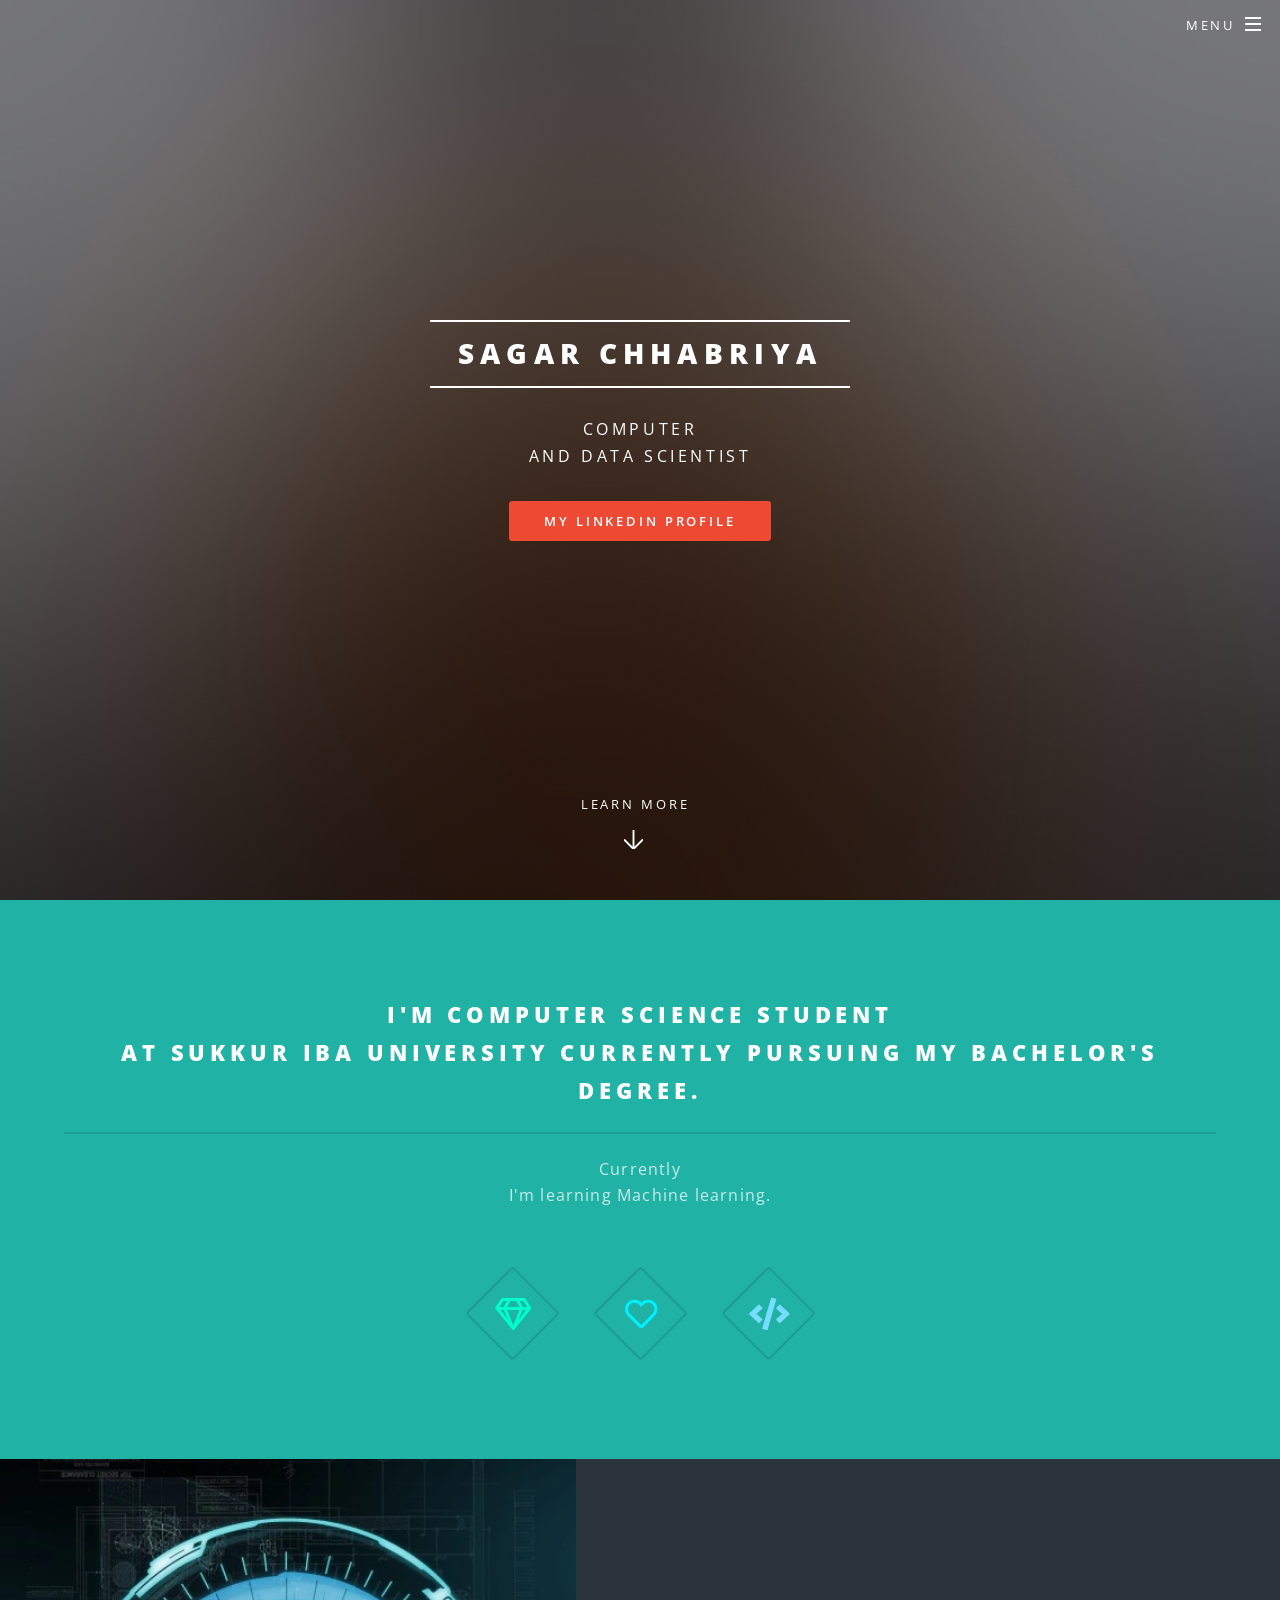
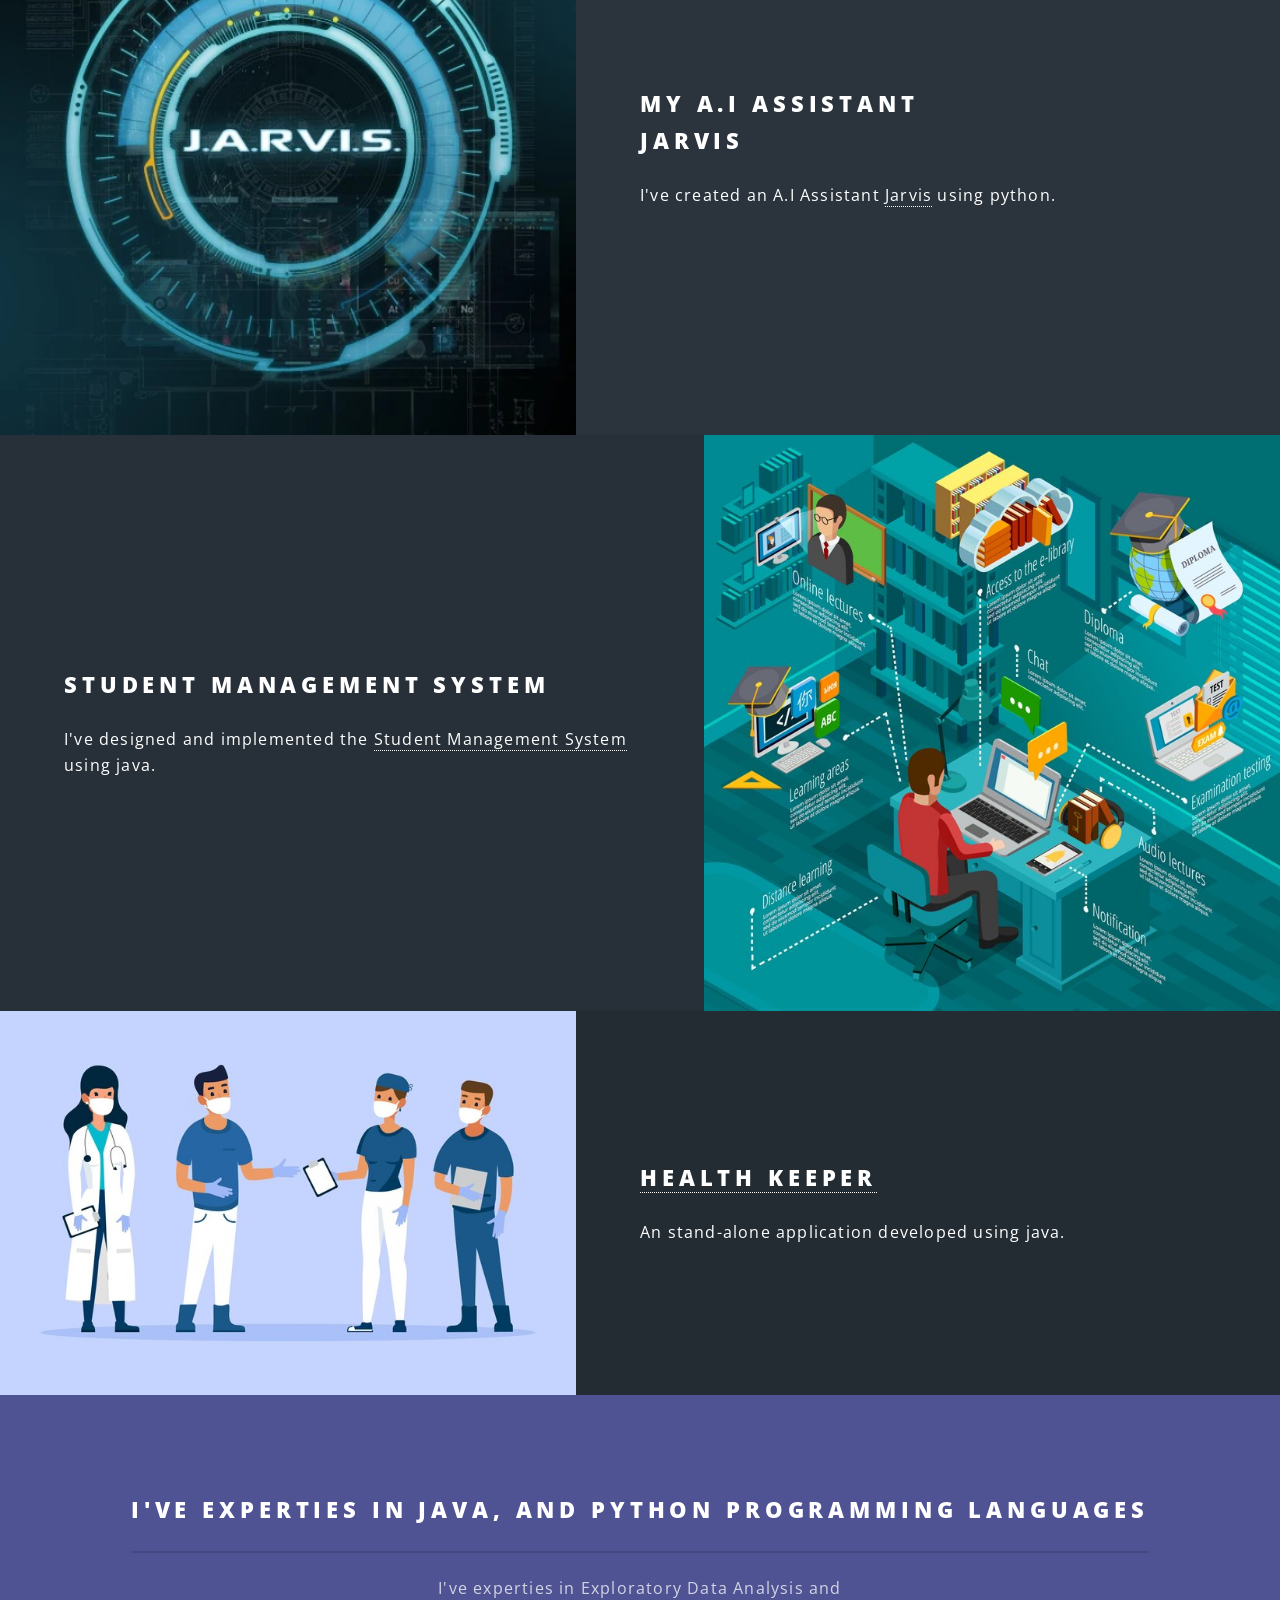
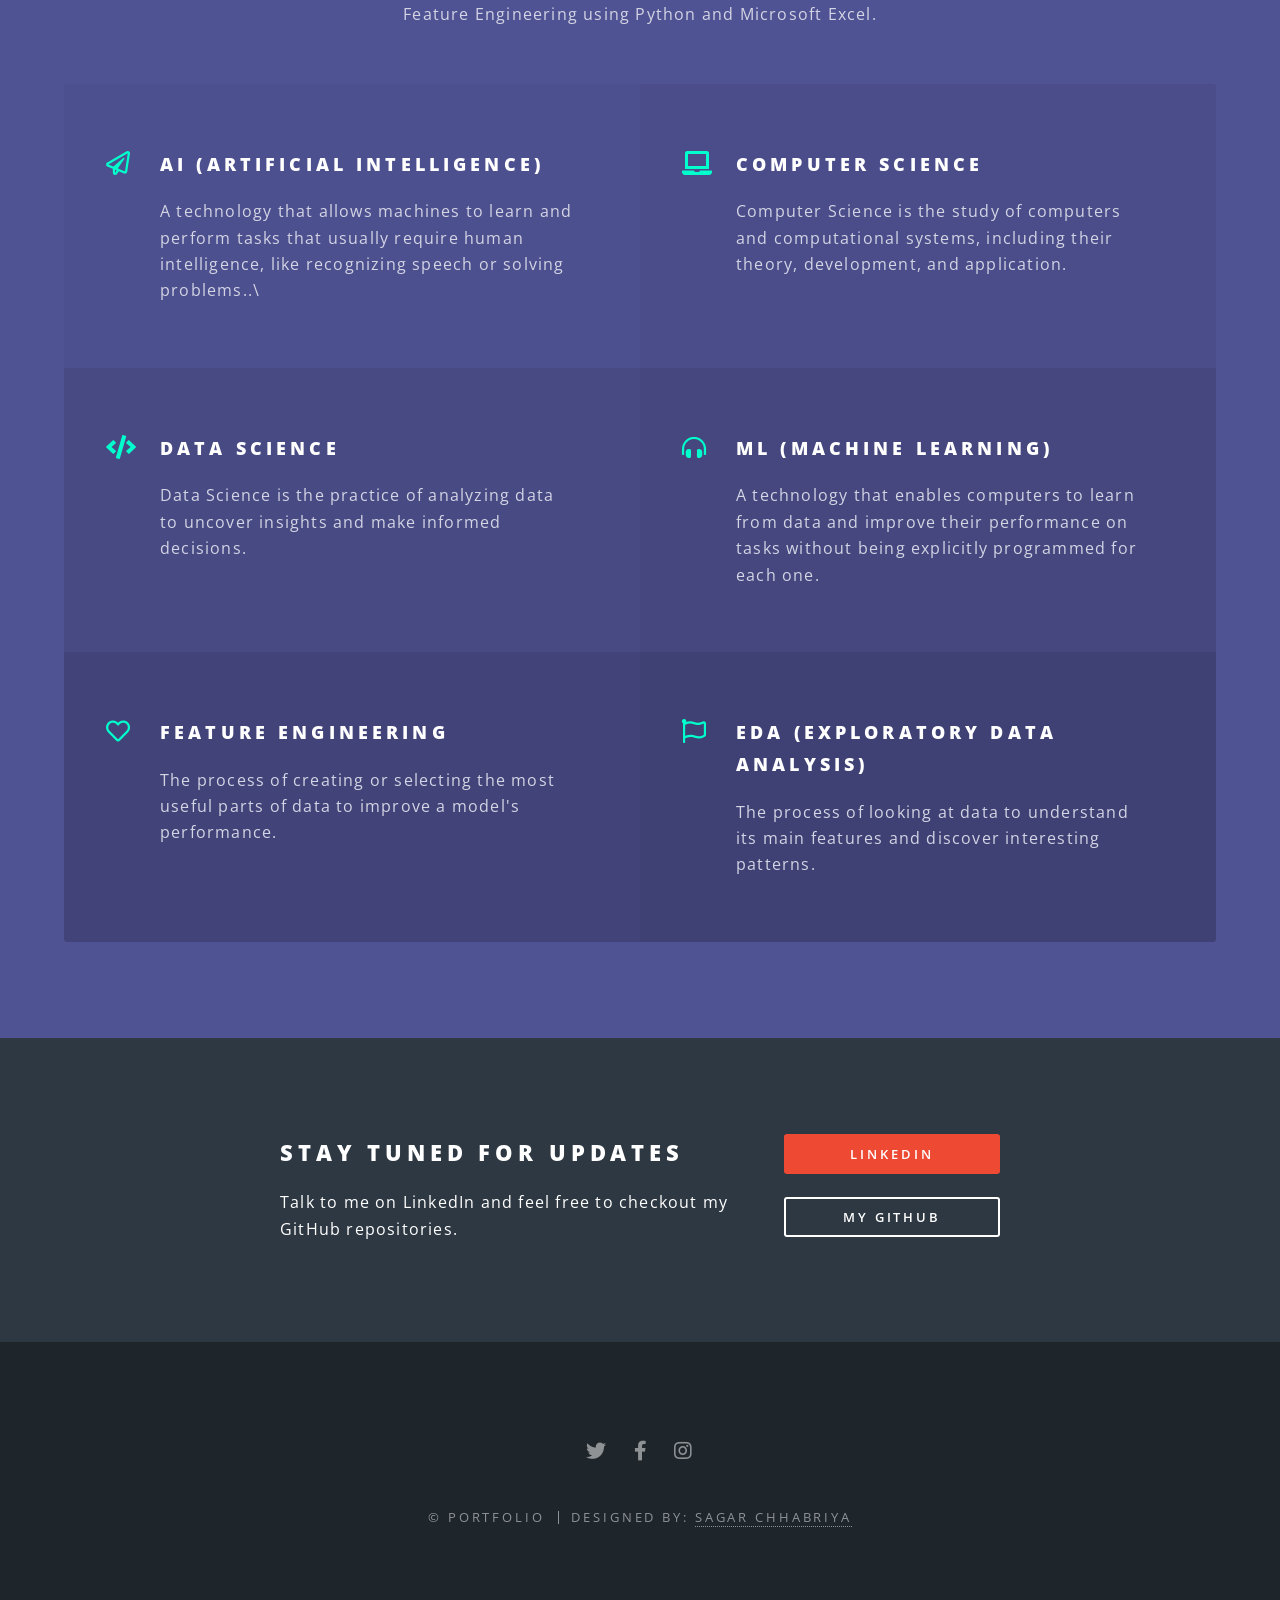
<file: index.html>
<!DOCTYPE HTML>
<html>
	<head>
		<title>Sagar Chhabriya</title>
		<meta charset="utf-8" />
		<meta name="viewport" content="width=device-width, initial-scale=1, user-scalable=no" />
		<link rel="stylesheet" href="assets/css/main.css" />
		<link rel="icon" href="images/favicon.ico" type="image/x-icon">
		<noscript><link rel="stylesheet" href="assets/css/noscript.css" /></noscript>
		
	</head>
	<body class="landing is-preload">

		<!-- Page Wrapper -->
			<div id="page-wrapper">

				<!-- Header -->
					<header id="header" class="alt">
						<h1><a href="index.html">Sagar Chhabriya</a></h1>
						<nav id="nav">
							<ul>
								<li class="special">
									<a href="#menu" class="menuToggle"><span>Menu</span></a>
									<div id="menu">
										<ul>
											<li><a href="index.html">Home</a></li>
											<li><a href="generic.html">Generic</a></li>
											<li><a href="elements.html">Elements</a></li>
											<li><a href="#">Sign Up</a></li>
											<li><a href="#">Log In</a></li>
										</ul>
									</div>
								</li>
							</ul>
						</nav>
					</header>

				<!-- Banner -->
					<section id="banner">
						<div class="inner">
							<h2>Sagar Chhabriya</h2>
							<p>Computer <br />
							and Data Scientist<br />
							</p>
							<ul class="actions special">
								<li><a href="https://www.linkedin.com/in/sagar-chhabriya/" class="button primary">My LinkedIn Profile</a></li>
							</ul>
						</div>
						<a href="#one" class="more scrolly">Learn More</a>
					</section>

				<!-- One -->
					<section id="one" class="wrapper style1 special">
						<div class="inner">
							<header class="major">
								<h2>I'm Computer Science Student<br />
								at sukkur iba university currently pursuing my bachelor's degree.</h2>
								<p>Currently<br />
								I'm learning Machine learning.</p>
							</header>
							<ul class="icons major">
								<li><span class="icon fa-gem major style1"><span class="label">Lorem</span></span></li>
								<li><span class="icon fa-heart major style2"><span class="label">Ipsum</span></span></li>
								<li><span class="icon solid fa-code major style3"><span class="label">Dolor</span></span></li>
							</ul>
						</div>
					</section>

				<!-- Two -->
					<section id="two" class="wrapper alt style2">
						<section class="spotlight">
							<div class="image"><img src="images/jarvis.png" alt="Jarvis Image" class="resized-image" /></div><div class="content">
								<h2>My A.I Assistant<br />
								Jarvis</h2>
								<p>I've created an A.I Assistant <a href="https://github.com/SagarChhabriya/JarvisCA">Jarvis</a> using python.</p>
							</div>
						</section>
						<section class="spotlight">
							<div class="image"><img src="images/studentMS.png" alt="" /></div><div class="content">
								<h2>Student Management System<br />
								</h2>
								<p>I've designed and implemented the <a href="https://github.com/SagarChhabriya/AttendManagCodeAlpha">Student Management System</a> using java.</p>
							</div>
						</section>
						<section class="spotlight">
							<div class="image"><img src="images/healthkeeper.png" alt="" /></div><div class="content">
								<h2><a href="https://github.com/SagarChhabriya/Health_Keeper">Health Keeper</a><br />
								</h2>
								<p>An stand-alone application developed using java.</p>
							</div>
						</section>
					</section>

				<!-- Three -->
					<section id="three" class="wrapper style3 special">
						<div class="inner">
							<header class="major">
								<h2>I've experties in Java, and python programming languages</h2>
								<p>I've experties in Exploratory Data Analysis and<br />
								Feature Engineering using Python and Microsoft Excel.</p>
							</header>
							<ul class="features">
								<li class="icon fa-paper-plane">
									<h3>AI (Artificial Intelligence)</h3>
									<p>A technology that allows machines to learn and perform tasks that usually require human intelligence, like recognizing speech or solving problems..\</p>
								</li>
								<li class="icon solid fa-laptop">
									<h3>Computer Science</h3>
									<p>Computer Science is the study of computers and computational systems, including their theory, development, and application.</p>
								</li>
								<li class="icon solid fa-code">
									<h3>Data Science</h3>
									<p>Data Science is the practice of analyzing data to uncover insights and make informed decisions.</p>
								</li>
								<li class="icon solid fa-headphones-alt">
									<h3>ML (Machine Learning)</h3>
									<p>A technology that enables computers to learn from data and improve their performance on tasks without being explicitly programmed for each one.</p>
								</li>
								<li class="icon fa-heart">
									<h3>Feature Engineering</h3>
									<p>The process of creating or selecting the most useful parts of data to improve a model's performance.</p>
								</li>
								<li class="icon fa-flag">
									<h3>EDA (Exploratory Data Analysis)</h3>
									<p>The process of looking at data to understand its main features and discover interesting patterns.</p>
								</li>
							</ul>
						</div>
					</section>

				<!-- CTA -->
					<section id="cta" class="wrapper style4">
						<div class="inner">
							<header>
								<h2>Stay Tuned For Updates</h2>
								<p>Talk to me on LinkedIn and feel free to checkout my GitHub repositories.</p>
							</header>
							<ul class="actions stacked">
								<li><a href="https://www.linkedin.com/in/sagar-chhabriya/" class="button fit primary">LinkedIn</a></li>
								<li><a href="https://github.com/SagarChhabriya/" class="button fit">My GitHub</a></li>
							</ul>
						</div>
					</section>

				<!-- Footer -->
					<footer id="footer">
						<ul class="icons">
							<li><a href="https://x.com/SagarChhabriya" class="icon brands fa-twitter"><span class="label">Twitter</span></a></li>
							<li><a href="https://www.facebook.com/sagar.chhabriya.71?_rdc=1&_rdr" class="icon brands fa-facebook-f"><span class="label">Facebook</span></a></li>
							<li><a href="https://www.instagram.com/sagar.chhabriya7327/" class="icon brands fa-instagram"><span class="label">Instagram</span></a></li>
							<!-- <li><a href="#" class="icon solid fa-envelope"><span class="label">Email</span></a></li> -->
						</ul>
						<ul class="copyright">
							<li>&copy; Portfolio</li><li>Designed by: <a href="#">Sagar Chhabriya</a></li>
						</ul>
					</footer>

			</div>

		<!-- Scripts -->
			<script src="assets/js/jquery.min.js"></script>
			<script src="assets/js/jquery.scrollex.min.js"></script>
			<script src="assets/js/jquery.scrolly.min.js"></script>
			<script src="assets/js/browser.min.js"></script>
			<script src="assets/js/breakpoints.min.js"></script>
			<script src="assets/js/util.js"></script>
			<script src="assets/js/main.js"></script>

	</body>
</html>
</file>
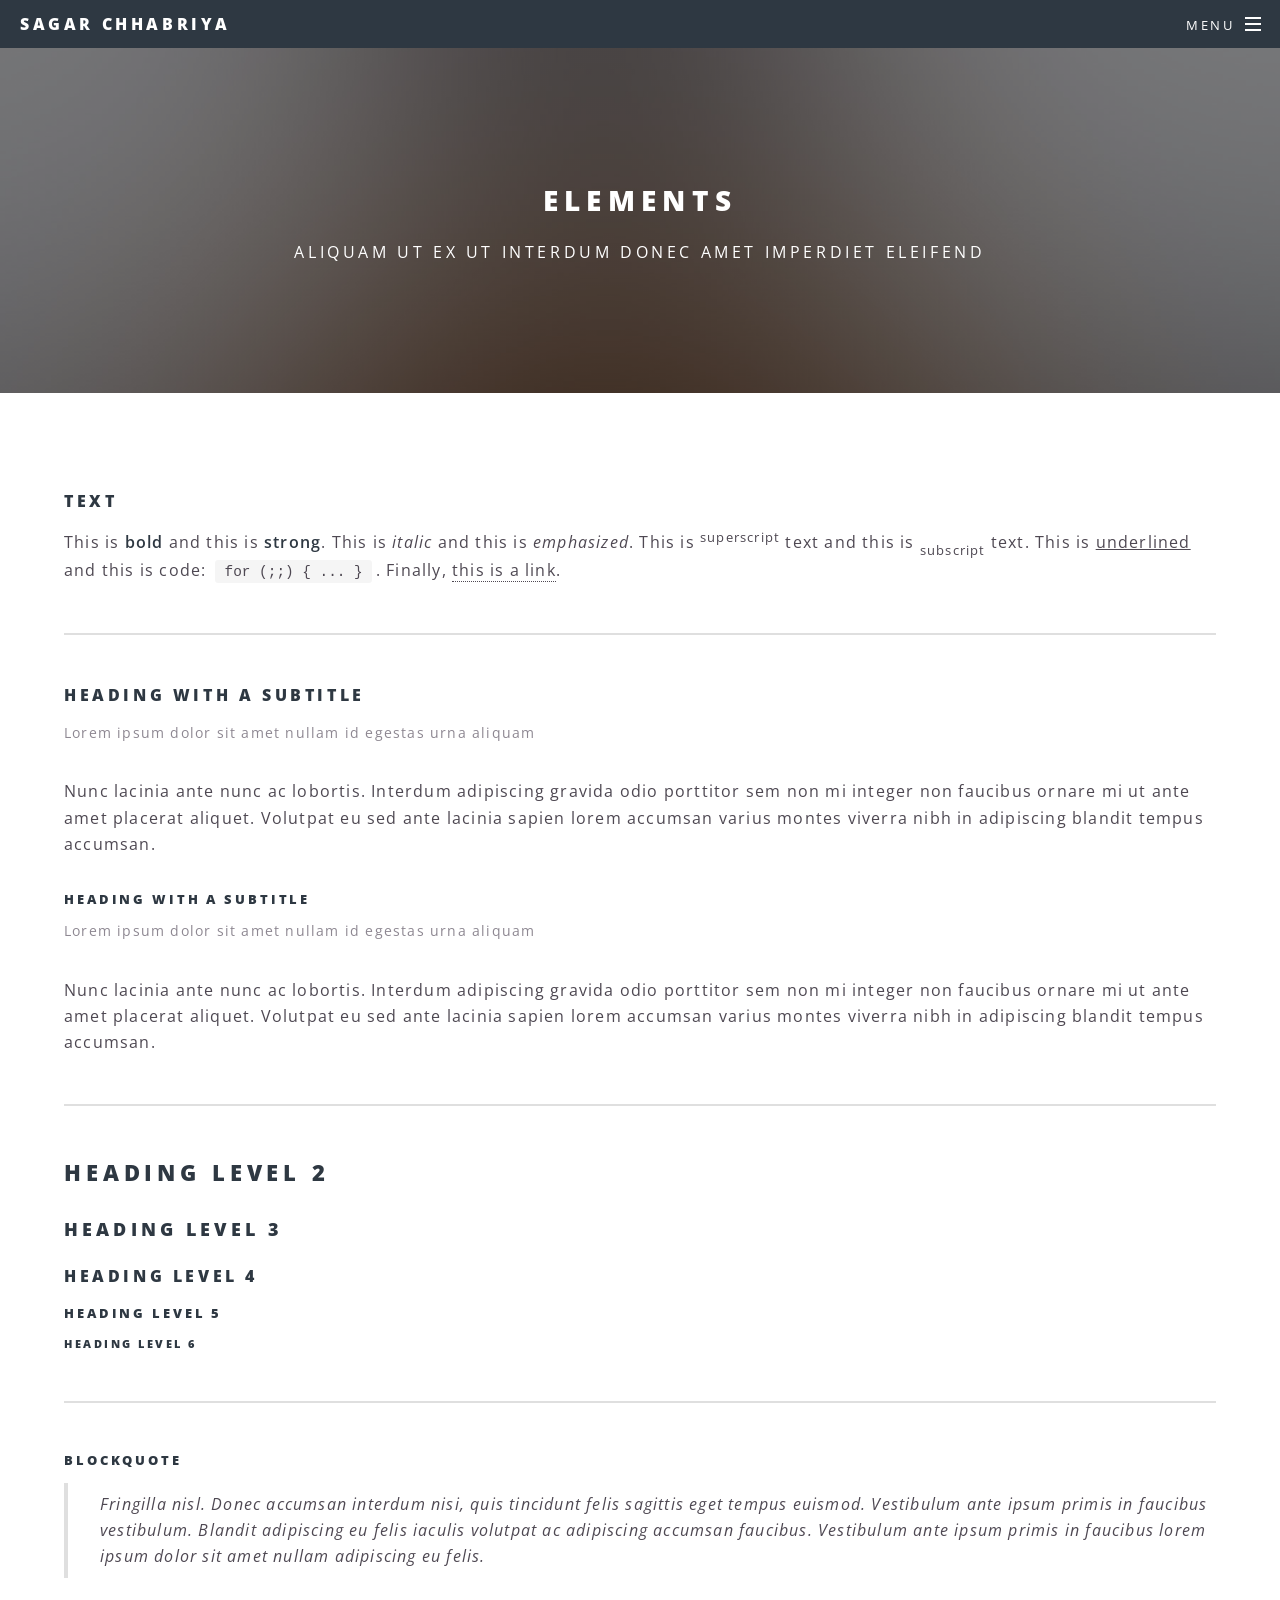
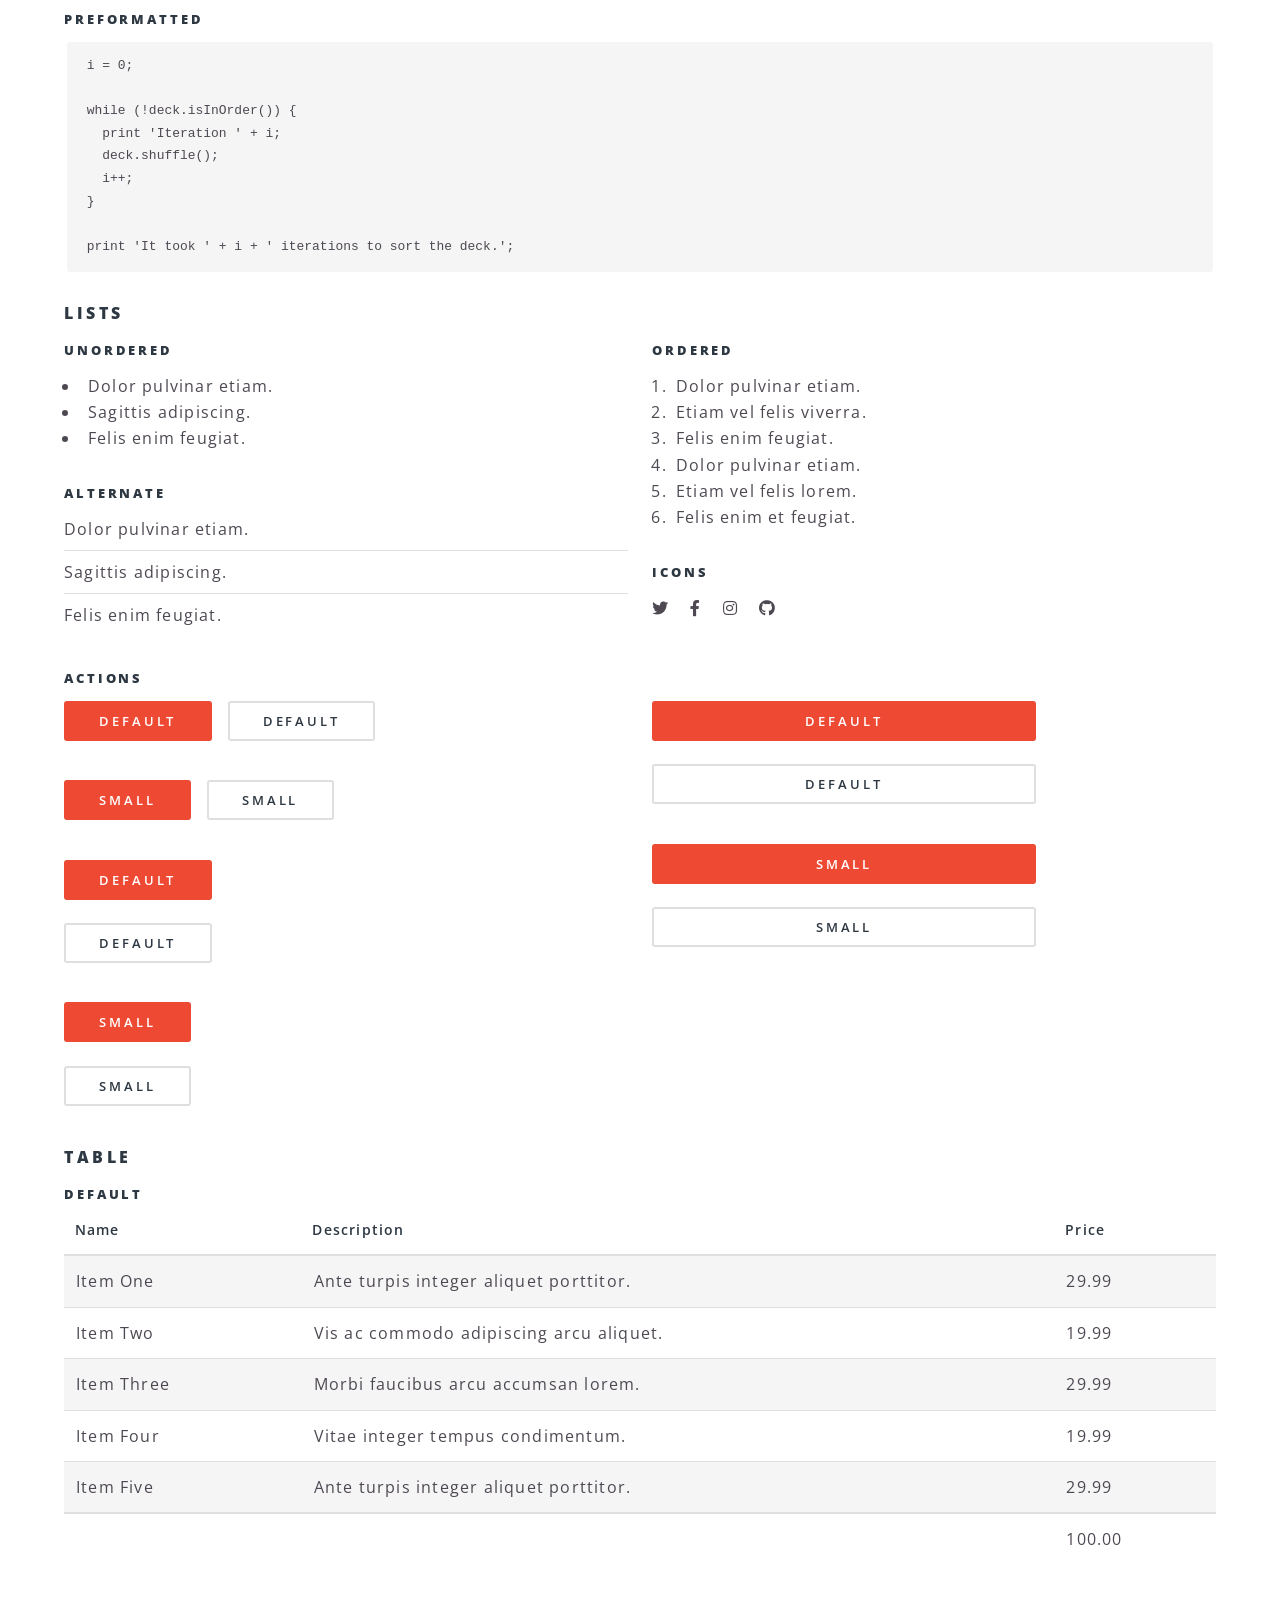
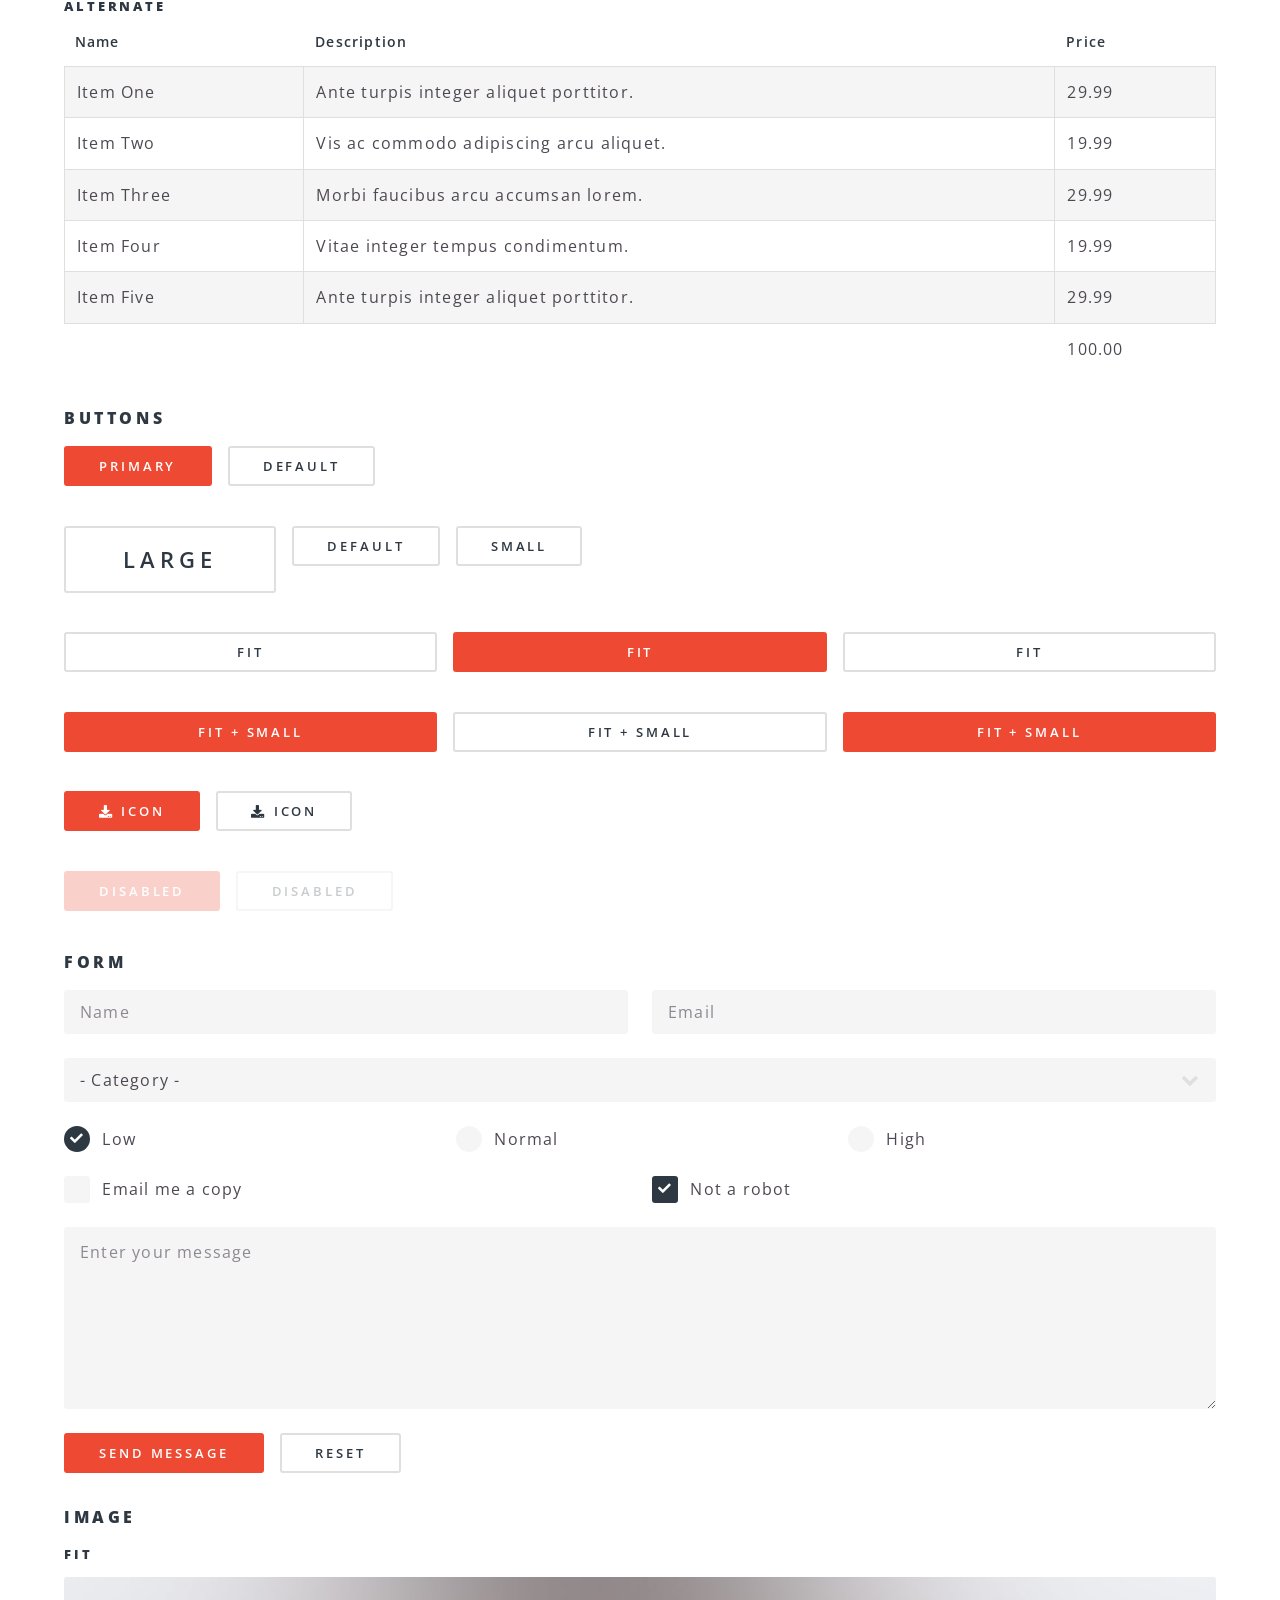
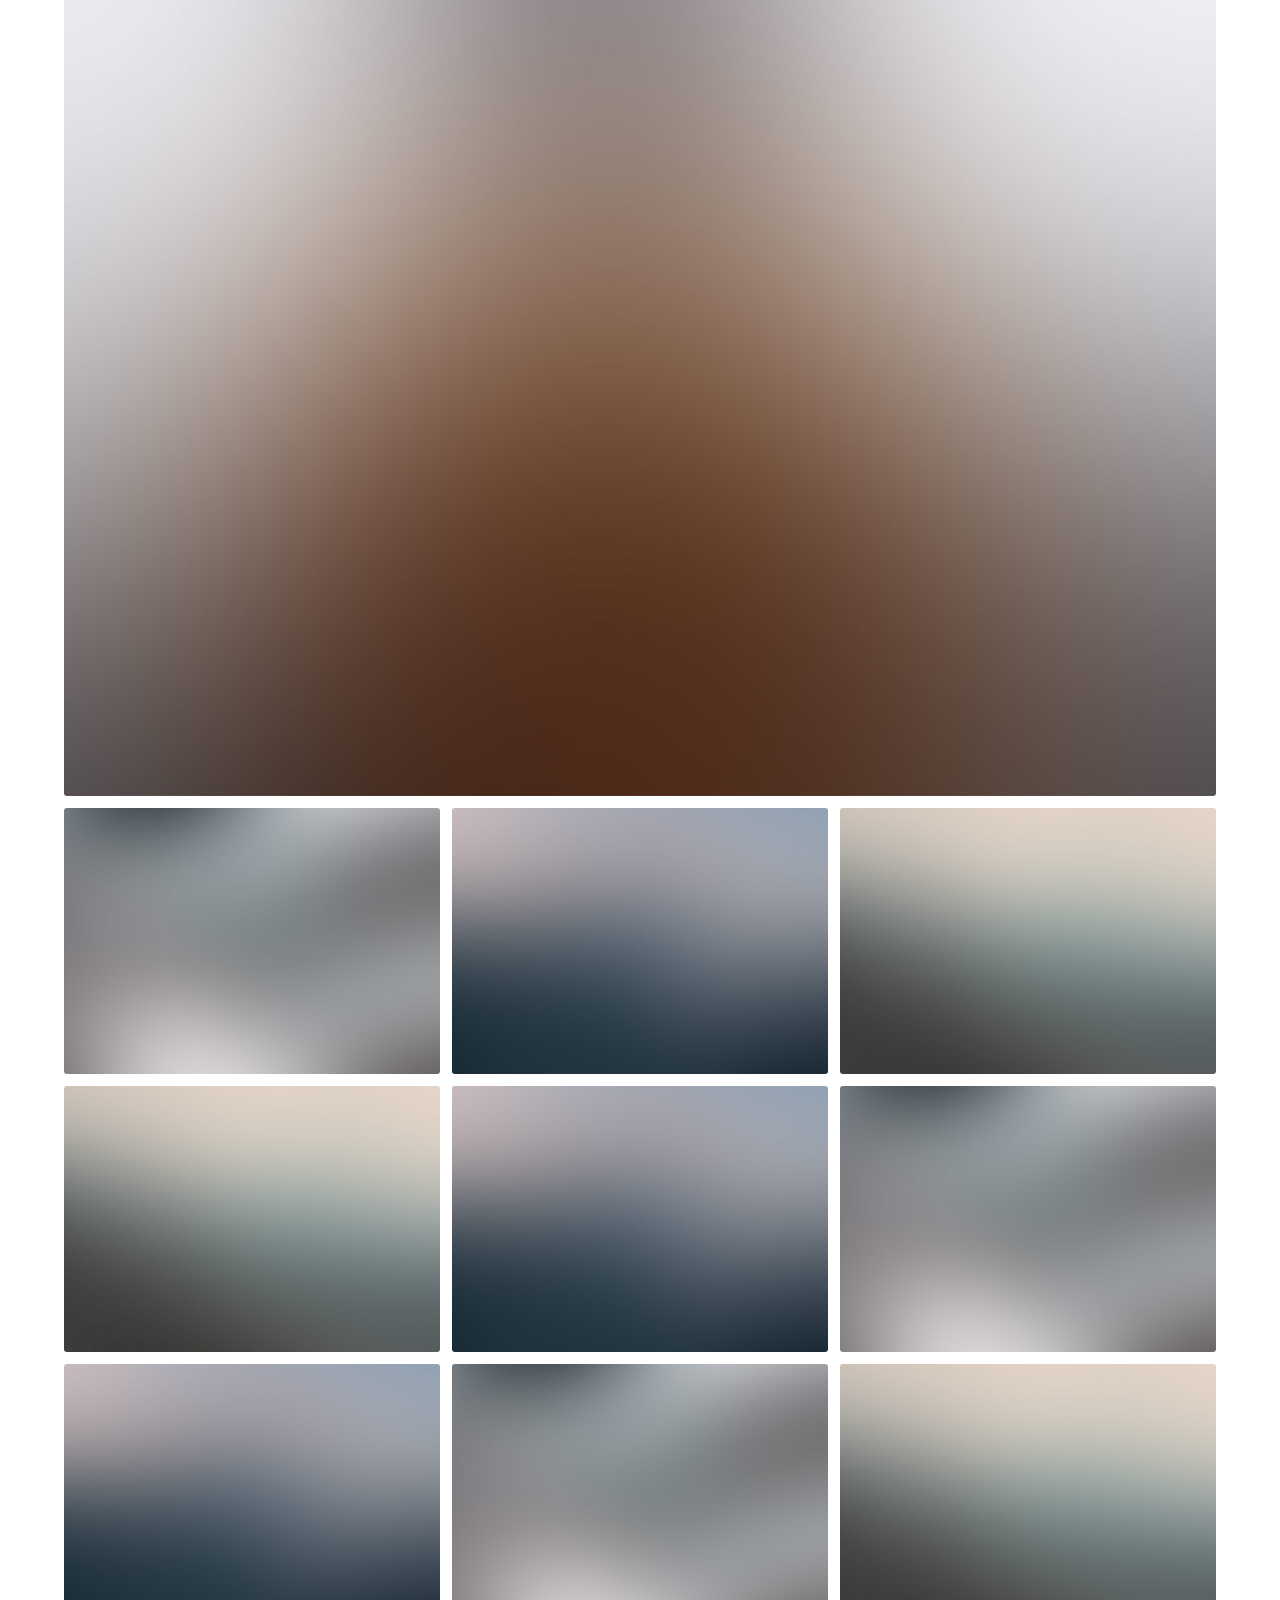
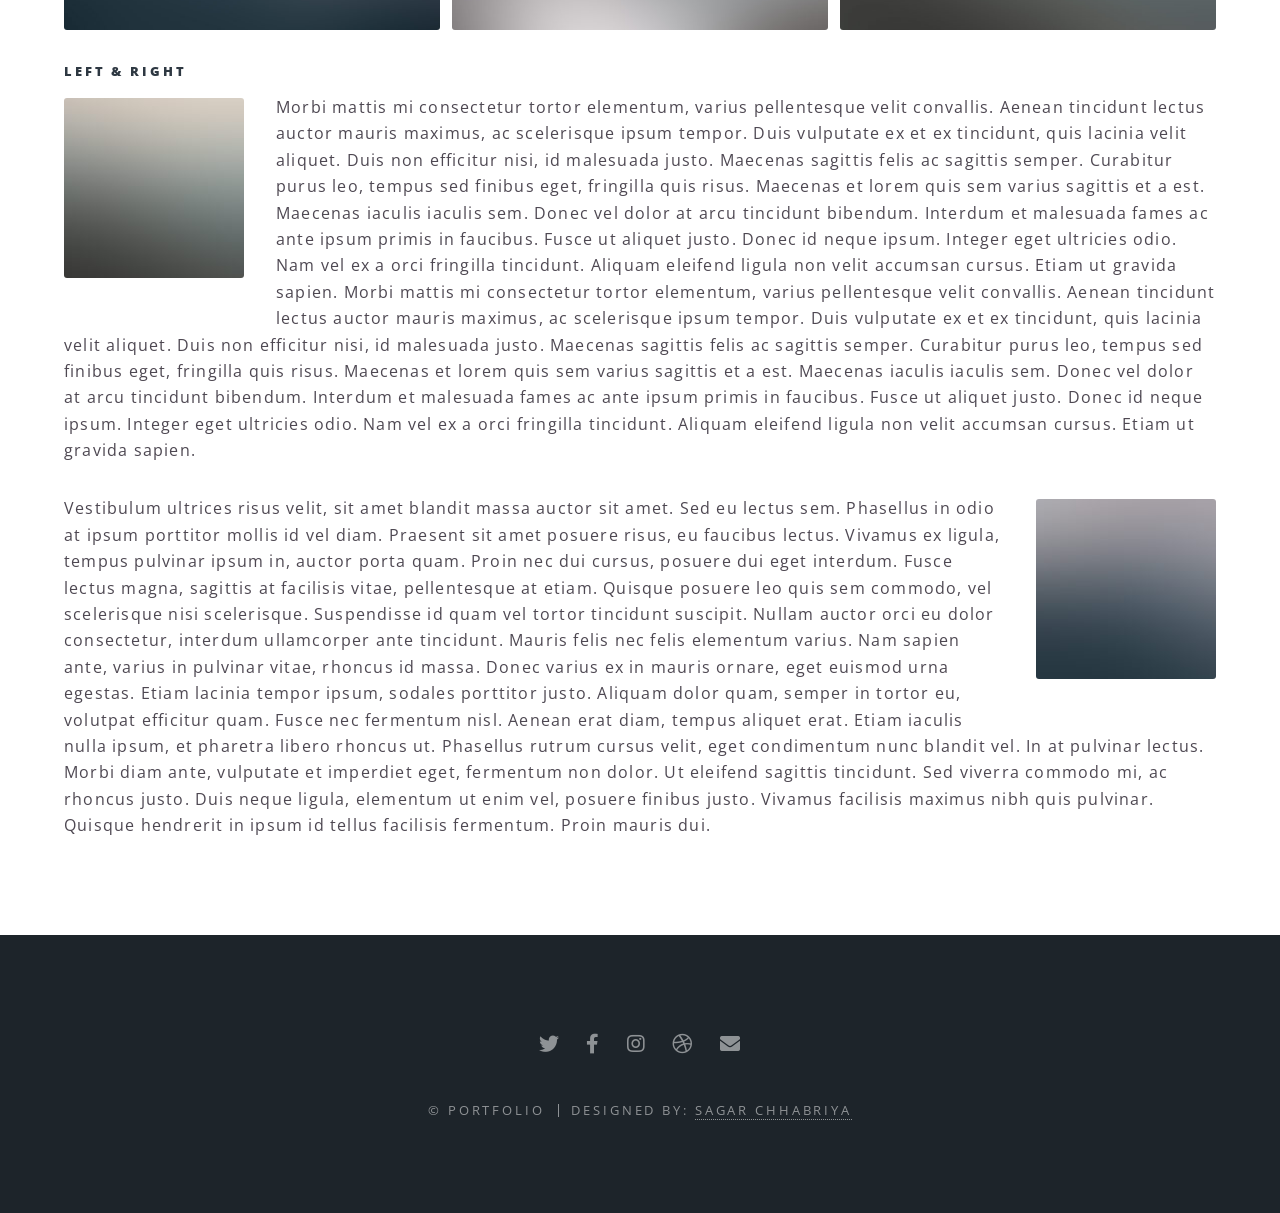
<file: elements.html>
<!DOCTYPE HTML>

<html>
	<head>
		<title>Sagar Chhabriya</title>
		<meta charset="utf-8" />
		<meta name="viewport" content="width=device-width, initial-scale=1, user-scalable=no" />
		<link rel="stylesheet" href="assets/css/main.css" />
		<link rel="icon" href="images/favicon.ico" type="image/x-icon">
		<noscript><link rel="stylesheet" href="assets/css/noscript.css" /></noscript>
	</head>
	<body class="is-preload">

		<!-- Page Wrapper -->
			<div id="page-wrapper">

				<!-- Header -->
					<header id="header">
						<h1><a href="index.html">Sagar Chhabriya</a></h1>
						<nav id="nav">
							<ul>
								<li class="special">
									<a href="#menu" class="menuToggle"><span>Menu</span></a>
									<div id="menu">
										<ul>
											<li><a href="index.html">Home</a></li>
											<li><a href="generic.html">Generic</a></li>
											<li><a href="elements.html">Elements</a></li>
											<li><a href="#">Sign Up</a></li>
											<li><a href="#">Log In</a></li>
										</ul>
									</div>
								</li>
							</ul>
						</nav>
					</header>

				<!-- Main -->
					<article id="main">
						<header>
							<h2>Elements</h2>
							<p>Aliquam ut ex ut interdum donec amet imperdiet eleifend</p>
						</header>
						<section class="wrapper style5">
							<div class="inner">

								<section>
									<h4>Text</h4>
									<p>This is <b>bold</b> and this is <strong>strong</strong>. This is <i>italic</i> and this is <em>emphasized</em>.
									This is <sup>superscript</sup> text and this is <sub>subscript</sub> text.
									This is <u>underlined</u> and this is code: <code>for (;;) { ... }</code>. Finally, <a href="#">this is a link</a>.</p>
									<hr />
									<header>
										<h4>Heading with a Subtitle</h4>
										<p>Lorem ipsum dolor sit amet nullam id egestas urna aliquam</p>
									</header>
									<p>Nunc lacinia ante nunc ac lobortis. Interdum adipiscing gravida odio porttitor sem non mi integer non faucibus ornare mi ut ante amet placerat aliquet. Volutpat eu sed ante lacinia sapien lorem accumsan varius montes viverra nibh in adipiscing blandit tempus accumsan.</p>
									<header>
										<h5>Heading with a Subtitle</h5>
										<p>Lorem ipsum dolor sit amet nullam id egestas urna aliquam</p>
									</header>
									<p>Nunc lacinia ante nunc ac lobortis. Interdum adipiscing gravida odio porttitor sem non mi integer non faucibus ornare mi ut ante amet placerat aliquet. Volutpat eu sed ante lacinia sapien lorem accumsan varius montes viverra nibh in adipiscing blandit tempus accumsan.</p>
									<hr />
									<h2>Heading Level 2</h2>
									<h3>Heading Level 3</h3>
									<h4>Heading Level 4</h4>
									<h5>Heading Level 5</h5>
									<h6>Heading Level 6</h6>
									<hr />
									<h5>Blockquote</h5>
									<blockquote>Fringilla nisl. Donec accumsan interdum nisi, quis tincidunt felis sagittis eget tempus euismod. Vestibulum ante ipsum primis in faucibus vestibulum. Blandit adipiscing eu felis iaculis volutpat ac adipiscing accumsan faucibus. Vestibulum ante ipsum primis in faucibus lorem ipsum dolor sit amet nullam adipiscing eu felis.</blockquote>
									<h5>Preformatted</h5>
									<pre><code>i = 0;

while (!deck.isInOrder()) {
  print 'Iteration ' + i;
  deck.shuffle();
  i++;
}

print 'It took ' + i + ' iterations to sort the deck.';</code></pre>
								</section>

								<section>
									<h4>Lists</h4>
									<div class="row">
										<div class="col-6 col-12-medium">
											<h5>Unordered</h5>
											<ul>
												<li>Dolor pulvinar etiam.</li>
												<li>Sagittis adipiscing.</li>
												<li>Felis enim feugiat.</li>
											</ul>
											<h5>Alternate</h5>
											<ul class="alt">
												<li>Dolor pulvinar etiam.</li>
												<li>Sagittis adipiscing.</li>
												<li>Felis enim feugiat.</li>
											</ul>
										</div>
										<div class="col-6 col-12-medium">
											<h5>Ordered</h5>
											<ol>
												<li>Dolor pulvinar etiam.</li>
												<li>Etiam vel felis viverra.</li>
												<li>Felis enim feugiat.</li>
												<li>Dolor pulvinar etiam.</li>
												<li>Etiam vel felis lorem.</li>
												<li>Felis enim et feugiat.</li>
											</ol>
											<h5>Icons</h5>
											<ul class="icons">
												<li><a href="#" class="icon brands fa-twitter"><span class="label">Twitter</span></a></li>
												<li><a href="#" class="icon brands fa-facebook-f"><span class="label">Facebook</span></a></li>
												<li><a href="#" class="icon brands fa-instagram"><span class="label">Instagram</span></a></li>
												<li><a href="#" class="icon brands fa-github"><span class="label">Github</span></a></li>
											</ul>
										</div>
									</div>
									<h5>Actions</h5>
									<div class="row">
										<div class="col-6 col-12-medium">
											<ul class="actions">
												<li><a href="#" class="button primary">Default</a></li>
												<li><a href="#" class="button">Default</a></li>
											</ul>
											<ul class="actions small">
												<li><a href="#" class="button primary small">Small</a></li>
												<li><a href="#" class="button small">Small</a></li>
											</ul>
											<ul class="actions stacked">
												<li><a href="#" class="button primary">Default</a></li>
												<li><a href="#" class="button">Default</a></li>
											</ul>
											<ul class="actions stacked">
												<li><a href="#" class="button primary small">Small</a></li>
												<li><a href="#" class="button small">Small</a></li>
											</ul>
										</div>
										<div class="col-6 col-12-medium">
											<ul class="actions stacked">
												<li><a href="#" class="button primary fit">Default</a></li>
												<li><a href="#" class="button fit">Default</a></li>
											</ul>
											<ul class="actions stacked">
												<li><a href="#" class="button primary small fit">Small</a></li>
												<li><a href="#" class="button small fit">Small</a></li>
											</ul>
										</div>
									</div>
								</section>

								<section>
									<h4>Table</h4>
									<h5>Default</h5>
									<div class="table-wrapper">
										<table>
											<thead>
												<tr>
													<th>Name</th>
													<th>Description</th>
													<th>Price</th>
												</tr>
											</thead>
											<tbody>
												<tr>
													<td>Item One</td>
													<td>Ante turpis integer aliquet porttitor.</td>
													<td>29.99</td>
												</tr>
												<tr>
													<td>Item Two</td>
													<td>Vis ac commodo adipiscing arcu aliquet.</td>
													<td>19.99</td>
												</tr>
												<tr>
													<td>Item Three</td>
													<td> Morbi faucibus arcu accumsan lorem.</td>
													<td>29.99</td>
												</tr>
												<tr>
													<td>Item Four</td>
													<td>Vitae integer tempus condimentum.</td>
													<td>19.99</td>
												</tr>
												<tr>
													<td>Item Five</td>
													<td>Ante turpis integer aliquet porttitor.</td>
													<td>29.99</td>
												</tr>
											</tbody>
											<tfoot>
												<tr>
													<td colspan="2"></td>
													<td>100.00</td>
												</tr>
											</tfoot>
										</table>
									</div>

									<h5>Alternate</h5>
									<div class="table-wrapper">
										<table class="alt">
											<thead>
												<tr>
													<th>Name</th>
													<th>Description</th>
													<th>Price</th>
												</tr>
											</thead>
											<tbody>
												<tr>
													<td>Item One</td>
													<td>Ante turpis integer aliquet porttitor.</td>
													<td>29.99</td>
												</tr>
												<tr>
													<td>Item Two</td>
													<td>Vis ac commodo adipiscing arcu aliquet.</td>
													<td>19.99</td>
												</tr>
												<tr>
													<td>Item Three</td>
													<td> Morbi faucibus arcu accumsan lorem.</td>
													<td>29.99</td>
												</tr>
												<tr>
													<td>Item Four</td>
													<td>Vitae integer tempus condimentum.</td>
													<td>19.99</td>
												</tr>
												<tr>
													<td>Item Five</td>
													<td>Ante turpis integer aliquet porttitor.</td>
													<td>29.99</td>
												</tr>
											</tbody>
											<tfoot>
												<tr>
													<td colspan="2"></td>
													<td>100.00</td>
												</tr>
											</tfoot>
										</table>
									</div>
								</section>

								<section>
									<h4>Buttons</h4>
									<ul class="actions">
										<li><a href="#" class="button primary">Primary</a></li>
										<li><a href="#" class="button">Default</a></li>
									</ul>
									<ul class="actions">
										<li><a href="#" class="button large">Large</a></li>
										<li><a href="#" class="button">Default</a></li>
										<li><a href="#" class="button small">Small</a></li>
									</ul>
									<ul class="actions fit">
										<li><a href="#" class="button fit">Fit</a></li>
										<li><a href="#" class="button primary fit">Fit</a></li>
										<li><a href="#" class="button fit">Fit</a></li>
									</ul>
									<ul class="actions fit small">
										<li><a href="#" class="button primary fit small">Fit + Small</a></li>
										<li><a href="#" class="button fit small">Fit + Small</a></li>
										<li><a href="#" class="button primary fit small">Fit + Small</a></li>
									</ul>
									<ul class="actions">
										<li><a href="#" class="button primary icon solid fa-download">Icon</a></li>
										<li><a href="#" class="button icon solid fa-download">Icon</a></li>
									</ul>
									<ul class="actions">
										<li><span class="button primary disabled">Disabled</span></li>
										<li><span class="button disabled">Disabled</span></li>
									</ul>
								</section>

								<section>
									<h4>Form</h4>
									<form method="post" action="#">
										<div class="row gtr-uniform">
											<div class="col-6 col-12-xsmall">
												<input type="text" name="demo-name" id="demo-name" value="" placeholder="Name" />
											</div>
											<div class="col-6 col-12-xsmall">
												<input type="email" name="demo-email" id="demo-email" value="" placeholder="Email" />
											</div>
											<div class="col-12">
												<select name="demo-category" id="demo-category">
													<option value="">- Category -</option>
													<option value="1">Manufacturing</option>
													<option value="1">Shipping</option>
													<option value="1">Administration</option>
													<option value="1">Human Resources</option>
												</select>
											</div>
											<div class="col-4 col-12-small">
												<input type="radio" id="demo-priority-low" name="demo-priority" checked>
												<label for="demo-priority-low">Low</label>
											</div>
											<div class="col-4 col-12-small">
												<input type="radio" id="demo-priority-normal" name="demo-priority">
												<label for="demo-priority-normal">Normal</label>
											</div>
											<div class="col-4 col-12-small">
												<input type="radio" id="demo-priority-high" name="demo-priority">
												<label for="demo-priority-high">High</label>
											</div>
											<div class="col-6 col-12-small">
												<input type="checkbox" id="demo-copy" name="demo-copy">
												<label for="demo-copy">Email me a copy</label>
											</div>
											<div class="col-6 col-12-small">
												<input type="checkbox" id="demo-human" name="demo-human" checked>
												<label for="demo-human">Not a robot</label>
											</div>
											<div class="col-12">
												<textarea name="demo-message" id="demo-message" placeholder="Enter your message" rows="6"></textarea>
											</div>
											<div class="col-12">
												<ul class="actions">
													<li><input type="submit" value="Send Message" class="primary" /></li>
													<li><input type="reset" value="Reset" /></li>
												</ul>
											</div>
										</div>
									</form>
								</section>

								<section>
									<h4>Image</h4>
									<h5>Fit</h5>
									<div class="box alt">
										<div class="row gtr-50 gtr-uniform">
											<div class="col-12"><span class="image fit"><img src="images/banner.jpg" alt="" /></span></div>
											<div class="col-4"><span class="image fit"><img src="images/pic01.jpg" alt="" /></span></div>
											<div class="col-4"><span class="image fit"><img src="images/pic02.jpg" alt="" /></span></div>
											<div class="col-4"><span class="image fit"><img src="images/pic03.jpg" alt="" /></span></div>
											<div class="col-4"><span class="image fit"><img src="images/pic03.jpg" alt="" /></span></div>
											<div class="col-4"><span class="image fit"><img src="images/pic02.jpg" alt="" /></span></div>
											<div class="col-4"><span class="image fit"><img src="images/pic01.jpg" alt="" /></span></div>
											<div class="col-4"><span class="image fit"><img src="images/pic02.jpg" alt="" /></span></div>
											<div class="col-4"><span class="image fit"><img src="images/pic01.jpg" alt="" /></span></div>
											<div class="col-4"><span class="image fit"><img src="images/pic03.jpg" alt="" /></span></div>
										</div>
									</div>
									<h5>Left &amp; Right</h5>
									<p><span class="image left"><img src="images/pic04.jpg" alt="" /></span>Morbi mattis mi consectetur tortor elementum, varius pellentesque velit convallis. Aenean tincidunt lectus auctor mauris maximus, ac scelerisque ipsum tempor. Duis vulputate ex et ex tincidunt, quis lacinia velit aliquet. Duis non efficitur nisi, id malesuada justo. Maecenas sagittis felis ac sagittis semper. Curabitur purus leo, tempus sed finibus eget, fringilla quis risus. Maecenas et lorem quis sem varius sagittis et a est. Maecenas iaculis iaculis sem. Donec vel dolor at arcu tincidunt bibendum. Interdum et malesuada fames ac ante ipsum primis in faucibus. Fusce ut aliquet justo. Donec id neque ipsum. Integer eget ultricies odio. Nam vel ex a orci fringilla tincidunt. Aliquam eleifend ligula non velit accumsan cursus. Etiam ut gravida sapien. Morbi mattis mi consectetur tortor elementum, varius pellentesque velit convallis. Aenean tincidunt lectus auctor mauris maximus, ac scelerisque ipsum tempor. Duis vulputate ex et ex tincidunt, quis lacinia velit aliquet. Duis non efficitur nisi, id malesuada justo. Maecenas sagittis felis ac sagittis semper. Curabitur purus leo, tempus sed finibus eget, fringilla quis risus. Maecenas et lorem quis sem varius sagittis et a est. Maecenas iaculis iaculis sem. Donec vel dolor at arcu tincidunt bibendum. Interdum et malesuada fames ac ante ipsum primis in faucibus. Fusce ut aliquet justo. Donec id neque ipsum. Integer eget ultricies odio. Nam vel ex a orci fringilla tincidunt. Aliquam eleifend ligula non velit accumsan cursus. Etiam ut gravida sapien.</p>
									<p><span class="image right"><img src="images/pic05.jpg" alt="" /></span>Vestibulum ultrices risus velit, sit amet blandit massa auctor sit amet. Sed eu lectus sem. Phasellus in odio at ipsum porttitor mollis id vel diam. Praesent sit amet posuere risus, eu faucibus lectus. Vivamus ex ligula, tempus pulvinar ipsum in, auctor porta quam. Proin nec dui cursus, posuere dui eget interdum. Fusce lectus magna, sagittis at facilisis vitae, pellentesque at etiam. Quisque posuere leo quis sem commodo, vel scelerisque nisi scelerisque. Suspendisse id quam vel tortor tincidunt suscipit. Nullam auctor orci eu dolor consectetur, interdum ullamcorper ante tincidunt. Mauris felis nec felis elementum varius. Nam sapien ante, varius in pulvinar vitae, rhoncus id massa. Donec varius ex in mauris ornare, eget euismod urna egestas. Etiam lacinia tempor ipsum, sodales porttitor justo. Aliquam dolor quam, semper in tortor eu, volutpat efficitur quam. Fusce nec fermentum nisl. Aenean erat diam, tempus aliquet erat. Etiam iaculis nulla ipsum, et pharetra libero rhoncus ut. Phasellus rutrum cursus velit, eget condimentum nunc blandit vel. In at pulvinar lectus. Morbi diam ante, vulputate et imperdiet eget, fermentum non dolor. Ut eleifend sagittis tincidunt. Sed viverra commodo mi, ac rhoncus justo. Duis neque ligula, elementum ut enim vel, posuere finibus justo. Vivamus facilisis maximus nibh quis pulvinar. Quisque hendrerit in ipsum id tellus facilisis fermentum. Proin mauris dui.</p>
								</section>

							</div>
						</section>
					</article>

				<!-- Footer -->
					<footer id="footer">
						<ul class="icons">
							<li><a href="#" class="icon brands fa-twitter"><span class="label">Twitter</span></a></li>
							<li><a href="#" class="icon brands fa-facebook-f"><span class="label">Facebook</span></a></li>
							<li><a href="#" class="icon brands fa-instagram"><span class="label">Instagram</span></a></li>
							<li><a href="#" class="icon brands fa-dribbble"><span class="label">Dribbble</span></a></li>
							<li><a href="#" class="icon solid fa-envelope"><span class="label">Email</span></a></li>
						</ul>
						<ul class="copyright">
							<li>&copy; Portfolio</li><li>Designed by: <a href="#">Sagar Chhabriya</a></li>
						</ul>
					</footer>

			</div>

		<!-- Scripts -->
			<script src="assets/js/jquery.min.js"></script>
			<script src="assets/js/jquery.scrollex.min.js"></script>
			<script src="assets/js/jquery.scrolly.min.js"></script>
			<script src="assets/js/browser.min.js"></script>
			<script src="assets/js/breakpoints.min.js"></script>
			<script src="assets/js/util.js"></script>
			<script src="assets/js/main.js"></script>

	</body>
</html>
</file>
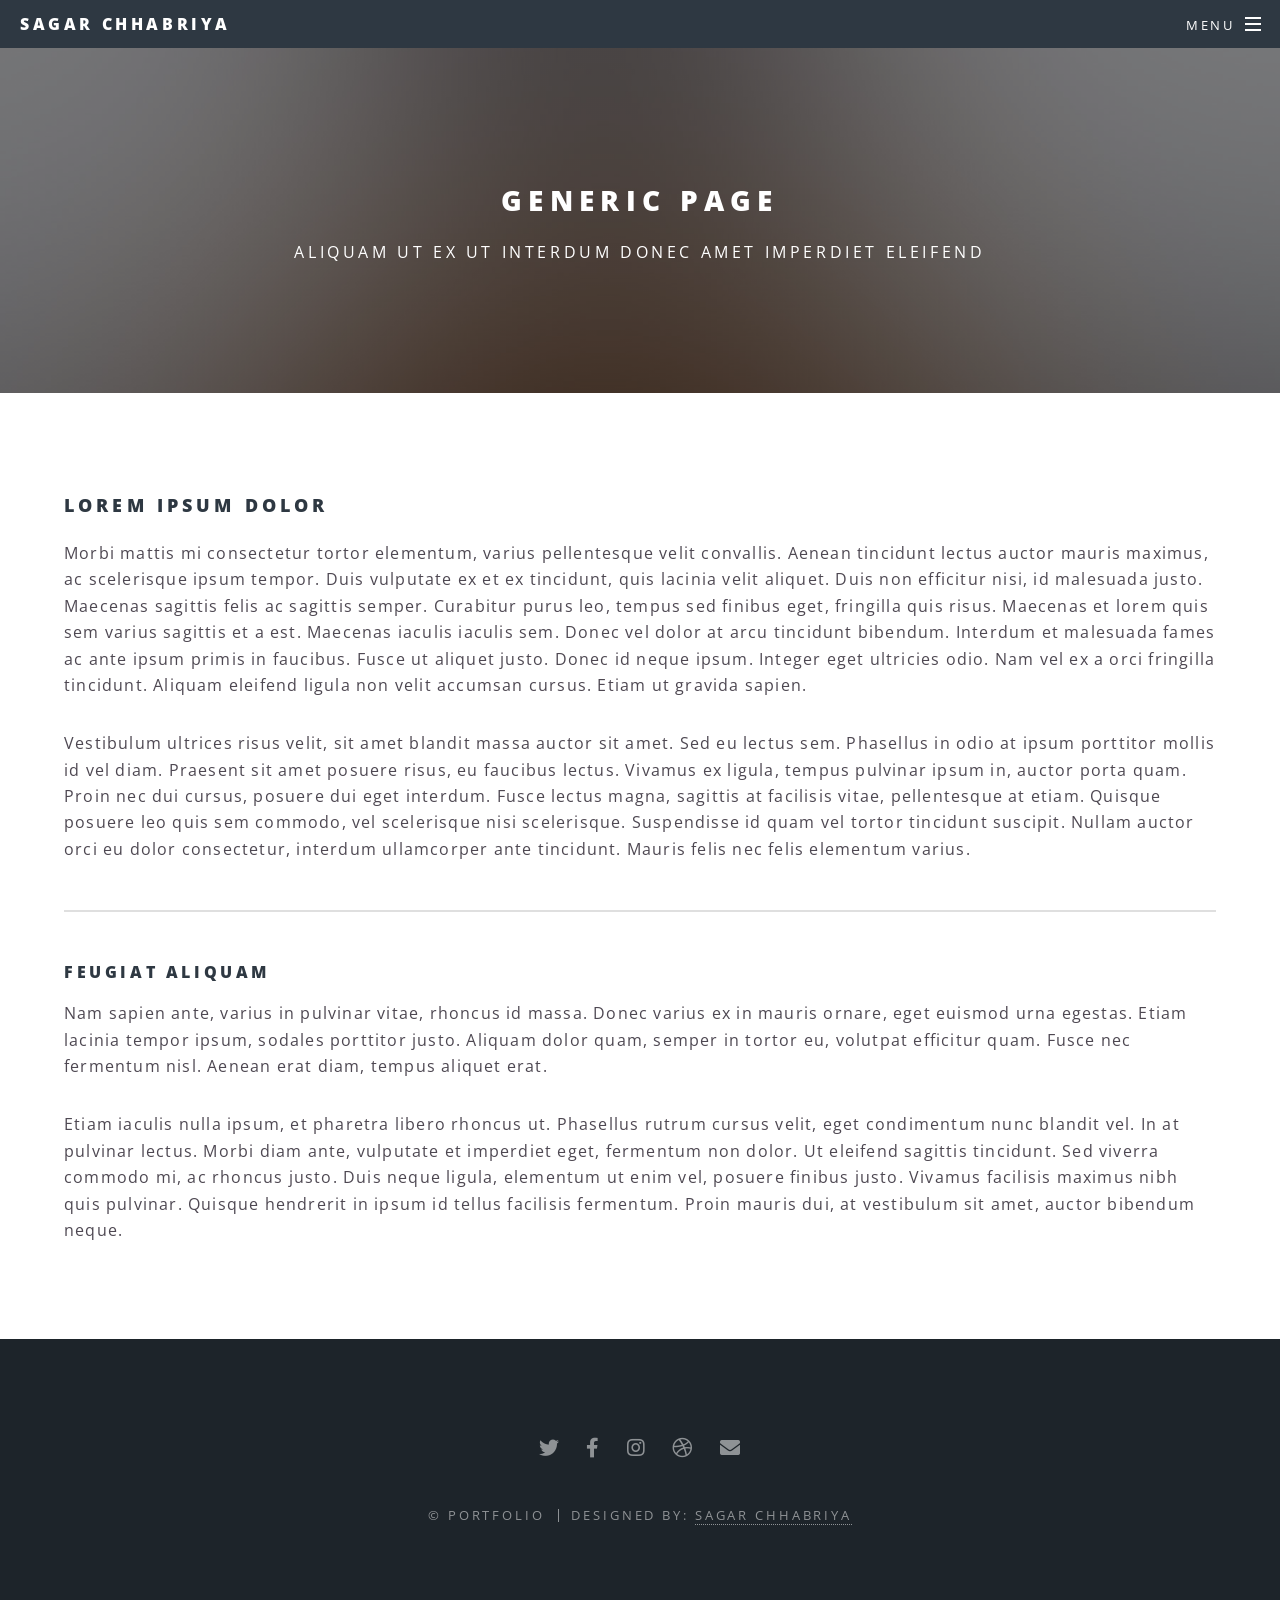
<file: generic.html>
<!DOCTYPE HTML>

<html>
	<head>
		<title>Sagar Chhabriya</title>
		<meta charset="utf-8" />
		<meta name="viewport" content="width=device-width, initial-scale=1, user-scalable=no" />
		<link rel="stylesheet" href="assets/css/main.css" />
		<link rel="icon" href="images/favicon.ico" type="image/x-icon">
		<noscript><link rel="stylesheet" href="assets/css/noscript.css" /></noscript>
	</head>
	<body class="is-preload">

		<!-- Page Wrapper -->
			<div id="page-wrapper">

				<!-- Header -->
					<header id="header">
						<h1><a href="index.html">Sagar Chhabriya</a></h1>
						<nav id="nav">
							<ul>
								<li class="special">
									<a href="#menu" class="menuToggle"><span>Menu</span></a>
									<div id="menu">
										<ul>
											<li><a href="index.html">Home</a></li>
											<li><a href="generic.html">Generic</a></li>
											<li><a href="elements.html">Elements</a></li>
											<li><a href="#">Sign Up</a></li>
											<li><a href="#">Log In</a></li>
										</ul>
									</div>
								</li>
							</ul>
						</nav>
					</header>

				<!-- Main -->
					<article id="main">
						<header>
							<h2>Generic Page</h2>
							<p>Aliquam ut ex ut interdum donec amet imperdiet eleifend</p>
						</header>
						<section class="wrapper style5">
							<div class="inner">

								<h3>Lorem ipsum dolor</h3>
								<p>Morbi mattis mi consectetur tortor elementum, varius pellentesque velit convallis. Aenean tincidunt lectus auctor mauris maximus, ac scelerisque ipsum tempor. Duis vulputate ex et ex tincidunt, quis lacinia velit aliquet. Duis non efficitur nisi, id malesuada justo. Maecenas sagittis felis ac sagittis semper. Curabitur purus leo, tempus sed finibus eget, fringilla quis risus. Maecenas et lorem quis sem varius sagittis et a est. Maecenas iaculis iaculis sem. Donec vel dolor at arcu tincidunt bibendum. Interdum et malesuada fames ac ante ipsum primis in faucibus. Fusce ut aliquet justo. Donec id neque ipsum. Integer eget ultricies odio. Nam vel ex a orci fringilla tincidunt. Aliquam eleifend ligula non velit accumsan cursus. Etiam ut gravida sapien.</p>

								<p>Vestibulum ultrices risus velit, sit amet blandit massa auctor sit amet. Sed eu lectus sem. Phasellus in odio at ipsum porttitor mollis id vel diam. Praesent sit amet posuere risus, eu faucibus lectus. Vivamus ex ligula, tempus pulvinar ipsum in, auctor porta quam. Proin nec dui cursus, posuere dui eget interdum. Fusce lectus magna, sagittis at facilisis vitae, pellentesque at etiam. Quisque posuere leo quis sem commodo, vel scelerisque nisi scelerisque. Suspendisse id quam vel tortor tincidunt suscipit. Nullam auctor orci eu dolor consectetur, interdum ullamcorper ante tincidunt. Mauris felis nec felis elementum varius.</p>

								<hr />

								<h4>Feugiat aliquam</h4>
								<p>Nam sapien ante, varius in pulvinar vitae, rhoncus id massa. Donec varius ex in mauris ornare, eget euismod urna egestas. Etiam lacinia tempor ipsum, sodales porttitor justo. Aliquam dolor quam, semper in tortor eu, volutpat efficitur quam. Fusce nec fermentum nisl. Aenean erat diam, tempus aliquet erat.</p>

								<p>Etiam iaculis nulla ipsum, et pharetra libero rhoncus ut. Phasellus rutrum cursus velit, eget condimentum nunc blandit vel. In at pulvinar lectus. Morbi diam ante, vulputate et imperdiet eget, fermentum non dolor. Ut eleifend sagittis tincidunt. Sed viverra commodo mi, ac rhoncus justo. Duis neque ligula, elementum ut enim vel, posuere finibus justo. Vivamus facilisis maximus nibh quis pulvinar. Quisque hendrerit in ipsum id tellus facilisis fermentum. Proin mauris dui, at vestibulum sit amet, auctor bibendum neque.</p>

							</div>
						</section>
					</article>

				<!-- Footer -->
					<footer id="footer">
						<ul class="icons">
							<li><a href="#" class="icon brands fa-twitter"><span class="label">Twitter</span></a></li>
							<li><a href="#" class="icon brands fa-facebook-f"><span class="label">Facebook</span></a></li>
							<li><a href="#" class="icon brands fa-instagram"><span class="label">Instagram</span></a></li>
							<li><a href="#" class="icon brands fa-dribbble"><span class="label">Dribbble</span></a></li>
							<li><a href="#" class="icon solid fa-envelope"><span class="label">Email</span></a></li>
						</ul>
						<ul class="copyright">
							<li>&copy; Portfolio</li><li>Designed by: <a href="#">Sagar Chhabriya</a></li>
						</ul>
					</footer>

			</div>

		<!-- Scripts -->
			<script src="assets/js/jquery.min.js"></script>
			<script src="assets/js/jquery.scrollex.min.js"></script>
			<script src="assets/js/jquery.scrolly.min.js"></script>
			<script src="assets/js/browser.min.js"></script>
			<script src="assets/js/breakpoints.min.js"></script>
			<script src="assets/js/util.js"></script>
			<script src="assets/js/main.js"></script>

	</body>
</html>
</file>
<file: assets/css/noscript.css>
/* Banner */

	body.is-preload #banner h2 {
		-moz-transform: none;
		-webkit-transform: none;
		-ms-transform: none;
		transform: none;
		opacity: 1;
	}

		body.is-preload #banner h2:before, body.is-preload #banner h2:after {
			width: 100%;
		}

	body.is-preload #banner .more {
		-moz-transform: none;
		-webkit-transform: none;
		-ms-transform: none;
		transform: none;
		opacity: 1;
	}

	body.is-preload #banner:after {
		opacity: 0;
	}
</file>
<file: assets/css/main.css>
@import url(fontawesome-all.min.css);
@import url("https://fonts.googleapis.com/css?family=Open+Sans:400,400italic,600,600italic,800,800italic");

/*
	
*/

html, body, div, span, applet, object,
iframe, h1, h2, h3, h4, h5, h6, p, blockquote,
pre, a, abbr, acronym, address, big, cite,
code, del, dfn, em, img, ins, kbd, q, s, samp,
small, strike, strong, sub, sup, tt, var, b,
u, i, center, dl, dt, dd, ol, ul, li, fieldset,
form, label, legend, table, caption, tbody,
tfoot, thead, tr, th, td, article, aside,
canvas, details, embed, figure, figcaption,
footer, header, hgroup, menu, nav, output, ruby,
section, summary, time, mark, audio, video {
	margin: 0;
	padding: 0;
	border: 0;
	font-size: 100%;
	font: inherit;
	vertical-align: baseline;}

article, aside, details, figcaption, figure,
footer, header, hgroup, menu, nav, section {
	display: block;}

body {
	line-height: 1;
}

ol, ul {
	list-style: none;
}

blockquote, q {
	quotes: none;
}

	blockquote:before, blockquote:after, q:before, q:after {
		content: '';
		content: none;
	}

table {
	border-collapse: collapse;
	border-spacing: 0;
}

body {
	-webkit-text-size-adjust: none;
}

mark {
	background-color: transparent;
	color: inherit;
}

input::-moz-focus-inner {
	border: 0;
	padding: 0;
}

input, select, textarea {
	-moz-appearance: none;
	-webkit-appearance: none;
	-ms-appearance: none;
	appearance: none;
}

/* Basic */

	@-ms-viewport {
		width: device-width;
	}

	html {
		box-sizing: border-box;
	}

	*, *:before, *:after {
		box-sizing: inherit;
	}

	body {
		background: #2e3842;
	}

		body.is-preload *, body.is-preload *:before, body.is-preload *:after {
			-moz-animation: none !important;
			-webkit-animation: none !important;
			-ms-animation: none !important;
			animation: none !important;
			-moz-transition: none !important;
			-webkit-transition: none !important;
			-ms-transition: none !important;
			transition: none !important;
		}

	body, input, select, textarea {
		color: #fff;
		font-family: "Open Sans", Helvetica, sans-serif;
		font-size: 15pt;
		font-weight: 400;
		letter-spacing: 0.075em;
		line-height: 1.65em;
	}

		@media screen and (max-width: 1680px) {

			body, input, select, textarea {
				font-size: 13pt;
			}

		}

		@media screen and (max-width: 1280px) {

			body, input, select, textarea {
				font-size: 12pt;
			}

		}

		@media screen and (max-width: 736px) {

			body, input, select, textarea {
				font-size: 11pt;
				letter-spacing: 0.0375em;
			}

		}

	a {
		-moz-transition: color 0.2s ease, border-bottom-color 0.2s ease;
		-webkit-transition: color 0.2s ease, border-bottom-color 0.2s ease;
		-ms-transition: color 0.2s ease, border-bottom-color 0.2s ease;
		transition: color 0.2s ease, border-bottom-color 0.2s ease;
		border-bottom: dotted 1px;
		color: inherit;
		text-decoration: none;
	}

		a:hover {
			border-bottom-color: transparent;
		}

	strong, b {
		color: #fff;
		font-weight: 600;
	}

	em, i {
		font-style: italic;
	}

	p {
		margin: 0 0 2em 0;
	}

	h1, h2, h3, h4, h5, h6 {
		color: #fff;
		font-weight: 800;
		letter-spacing: 0.225em;
		line-height: 1em;
		margin: 0 0 1em 0;
		text-transform: uppercase;
	}

		h1 a, h2 a, h3 a, h4 a, h5 a, h6 a {
			color: inherit;
			text-decoration: none;
		}

	h2 {
		font-size: 1.35em;
		line-height: 1.75em;
	}

		@media screen and (max-width: 736px) {

			h2 {
				font-size: 1.1em;
				line-height: 1.65em;
			}

		}

	h3 {
		font-size: 1.15em;
		line-height: 1.75em;
	}

		@media screen and (max-width: 736px) {

			h3 {
				font-size: 1em;
				line-height: 1.65em;
			}

		}

	h4 {
		font-size: 1em;
		line-height: 1.5em;
	}

	h5 {
		font-size: 0.8em;
		line-height: 1.5em;
	}

	h6 {
		font-size: 0.7em;
		line-height: 1.5em;
	}

	sub {
		font-size: 0.8em;
		position: relative;
		top: 0.5em;
	}

	sup {
		font-size: 0.8em;
		position: relative;
		top: -0.5em;
	}

	hr {
		border: 0;
		border-bottom: solid 2px #fff;
		margin: 3em 0;
	}

		hr.major {
			margin: 4.5em 0;
		}

	blockquote {
		border-left: solid 4px #fff;
		font-style: italic;
		margin: 0 0 2em 0;
		padding: 0.5em 0 0.5em 2em;
	}

	code {
		background: rgba(144, 144, 144, 0.25);
		border-radius: 3px;
		font-family: "Courier New", monospace;
		font-size: 0.9em;
		letter-spacing: 0;
		margin: 0 0.25em;
		padding: 0.25em 0.65em;
	}

	pre {
		-webkit-overflow-scrolling: touch;
		font-family: "Courier New", monospace;
		font-size: 0.9em;
		margin: 0 0 2em 0;
	}

		pre code {
			display: block;
			line-height: 1.75em;
			padding: 1em 1.5em;
			overflow-x: auto;
		}

	.align-left {
		text-align: left;
	}

	.align-center {
		text-align: center;
	}

	.align-right {
		text-align: right;
	}

/* Row */

	.row {
		display: flex;
		flex-wrap: wrap;
		box-sizing: border-box;
		align-items: stretch;
	}

		.row > * {
			box-sizing: border-box;
		}

		.row.gtr-uniform > * > :last-child {
			margin-bottom: 0;
		}

		.row.aln-left {
			justify-content: flex-start;
		}

		.row.aln-center {
			justify-content: center;
		}

		.row.aln-right {
			justify-content: flex-end;
		}

		.row.aln-top {
			align-items: flex-start;
		}

		.row.aln-middle {
			align-items: center;
		}

		.row.aln-bottom {
			align-items: flex-end;
		}

		.row > .imp {
			order: -1;
		}

		.row > .col-1 {
			width: 8.33333%;
		}

		.row > .off-1 {
			margin-left: 8.33333%;
		}

		.row > .col-2 {
			width: 16.66667%;
		}

		.row > .off-2 {
			margin-left: 16.66667%;
		}

		.row > .col-3 {
			width: 25%;
		}

		.row > .off-3 {
			margin-left: 25%;
		}

		.row > .col-4 {
			width: 33.33333%;
		}

		.row > .off-4 {
			margin-left: 33.33333%;
		}

		.row > .col-5 {
			width: 41.66667%;
		}

		.row > .off-5 {
			margin-left: 41.66667%;
		}

		.row > .col-6 {
			width: 50%;
		}

		.row > .off-6 {
			margin-left: 50%;
		}

		.row > .col-7 {
			width: 58.33333%;
		}

		.row > .off-7 {
			margin-left: 58.33333%;
		}

		.row > .col-8 {
			width: 66.66667%;
		}

		.row > .off-8 {
			margin-left: 66.66667%;
		}

		.row > .col-9 {
			width: 75%;
		}

		.row > .off-9 {
			margin-left: 75%;
		}

		.row > .col-10 {
			width: 83.33333%;
		}

		.row > .off-10 {
			margin-left: 83.33333%;
		}

		.row > .col-11 {
			width: 91.66667%;
		}

		.row > .off-11 {
			margin-left: 91.66667%;
		}

		.row > .col-12 {
			width: 100%;
		}

		.row > .off-12 {
			margin-left: 100%;
		}

		.row.gtr-0 {
			margin-top: 0;
			margin-left: 0em;
		}

			.row.gtr-0 > * {
				padding: 0 0 0 0em;
			}

			.row.gtr-0.gtr-uniform {
				margin-top: 0em;
			}

				.row.gtr-0.gtr-uniform > * {
					padding-top: 0em;
				}

		.row.gtr-25 {
			margin-top: 0;
			margin-left: -0.375em;
		}

			.row.gtr-25 > * {
				padding: 0 0 0 0.375em;
			}

			.row.gtr-25.gtr-uniform {
				margin-top: -0.375em;
			}

				.row.gtr-25.gtr-uniform > * {
					padding-top: 0.375em;
				}

		.row.gtr-50 {
			margin-top: 0;
			margin-left: -0.75em;
		}

			.row.gtr-50 > * {
				padding: 0 0 0 0.75em;
			}

			.row.gtr-50.gtr-uniform {
				margin-top: -0.75em;
			}

				.row.gtr-50.gtr-uniform > * {
					padding-top: 0.75em;
				}

		.row {
			margin-top: 0;
			margin-left: -1.5em;
		}

			.row > * {
				padding: 0 0 0 1.5em;
			}

			.row.gtr-uniform {
				margin-top: -1.5em;
			}

				.row.gtr-uniform > * {
					padding-top: 1.5em;
				}

		.row.gtr-150 {
			margin-top: 0;
			margin-left: -2.25em;
		}

			.row.gtr-150 > * {
				padding: 0 0 0 2.25em;
			}

			.row.gtr-150.gtr-uniform {
				margin-top: -2.25em;
			}

				.row.gtr-150.gtr-uniform > * {
					padding-top: 2.25em;
				}

		.row.gtr-200 {
			margin-top: 0;
			margin-left: -3em;
		}

			.row.gtr-200 > * {
				padding: 0 0 0 3em;
			}

			.row.gtr-200.gtr-uniform {
				margin-top: -3em;
			}

				.row.gtr-200.gtr-uniform > * {
					padding-top: 3em;
				}

		@media screen and (max-width: 1680px) {

			.row {
				display: flex;
				flex-wrap: wrap;
				box-sizing: border-box;
				align-items: stretch;
			}

				.row > * {
					box-sizing: border-box;
				}

				.row.gtr-uniform > * > :last-child {
					margin-bottom: 0;
				}

				.row.aln-left {
					justify-content: flex-start;
				}

				.row.aln-center {
					justify-content: center;
				}

				.row.aln-right {
					justify-content: flex-end;
				}

				.row.aln-top {
					align-items: flex-start;
				}

				.row.aln-middle {
					align-items: center;
				}

				.row.aln-bottom {
					align-items: flex-end;
				}

				.row > .imp-xlarge {
					order: -1;
				}

				.row > .col-1-xlarge {
					width: 8.33333%;
				}

				.row > .off-1-xlarge {
					margin-left: 8.33333%;
				}

				.row > .col-2-xlarge {
					width: 16.66667%;
				}

				.row > .off-2-xlarge {
					margin-left: 16.66667%;
				}

				.row > .col-3-xlarge {
					width: 25%;
				}

				.row > .off-3-xlarge {
					margin-left: 25%;
				}

				.row > .col-4-xlarge {
					width: 33.33333%;
				}

				.row > .off-4-xlarge {
					margin-left: 33.33333%;
				}

				.row > .col-5-xlarge {
					width: 41.66667%;
				}

				.row > .off-5-xlarge {
					margin-left: 41.66667%;
				}

				.row > .col-6-xlarge {
					width: 50%;
				}

				.row > .off-6-xlarge {
					margin-left: 50%;
				}

				.row > .col-7-xlarge {
					width: 58.33333%;
				}

				.row > .off-7-xlarge {
					margin-left: 58.33333%;
				}

				.row > .col-8-xlarge {
					width: 66.66667%;
				}

				.row > .off-8-xlarge {
					margin-left: 66.66667%;
				}

				.row > .col-9-xlarge {
					width: 75%;
				}

				.row > .off-9-xlarge {
					margin-left: 75%;
				}

				.row > .col-10-xlarge {
					width: 83.33333%;
				}

				.row > .off-10-xlarge {
					margin-left: 83.33333%;
				}

				.row > .col-11-xlarge {
					width: 91.66667%;
				}

				.row > .off-11-xlarge {
					margin-left: 91.66667%;
				}

				.row > .col-12-xlarge {
					width: 100%;
				}

				.row > .off-12-xlarge {
					margin-left: 100%;
				}

				.row.gtr-0 {
					margin-top: 0;
					margin-left: 0em;
				}

					.row.gtr-0 > * {
						padding: 0 0 0 0em;
					}

					.row.gtr-0.gtr-uniform {
						margin-top: 0em;
					}

						.row.gtr-0.gtr-uniform > * {
							padding-top: 0em;
						}

				.row.gtr-25 {
					margin-top: 0;
					margin-left: -0.375em;
				}

					.row.gtr-25 > * {
						padding: 0 0 0 0.375em;
					}

					.row.gtr-25.gtr-uniform {
						margin-top: -0.375em;
					}

						.row.gtr-25.gtr-uniform > * {
							padding-top: 0.375em;
						}

				.row.gtr-50 {
					margin-top: 0;
					margin-left: -0.75em;
				}

					.row.gtr-50 > * {
						padding: 0 0 0 0.75em;
					}

					.row.gtr-50.gtr-uniform {
						margin-top: -0.75em;
					}

						.row.gtr-50.gtr-uniform > * {
							padding-top: 0.75em;
						}

				.row {
					margin-top: 0;
					margin-left: -1.5em;
				}

					.row > * {
						padding: 0 0 0 1.5em;
					}

					.row.gtr-uniform {
						margin-top: -1.5em;
					}

						.row.gtr-uniform > * {
							padding-top: 1.5em;
						}

				.row.gtr-150 {
					margin-top: 0;
					margin-left: -2.25em;
				}

					.row.gtr-150 > * {
						padding: 0 0 0 2.25em;
					}

					.row.gtr-150.gtr-uniform {
						margin-top: -2.25em;
					}

						.row.gtr-150.gtr-uniform > * {
							padding-top: 2.25em;
						}

				.row.gtr-200 {
					margin-top: 0;
					margin-left: -3em;
				}

					.row.gtr-200 > * {
						padding: 0 0 0 3em;
					}

					.row.gtr-200.gtr-uniform {
						margin-top: -3em;
					}

						.row.gtr-200.gtr-uniform > * {
							padding-top: 3em;
						}

		}

		@media screen and (max-width: 1280px) {

			.row {
				display: flex;
				flex-wrap: wrap;
				box-sizing: border-box;
				align-items: stretch;
			}

				.row > * {
					box-sizing: border-box;
				}

				.row.gtr-uniform > * > :last-child {
					margin-bottom: 0;
				}

				.row.aln-left {
					justify-content: flex-start;
				}

				.row.aln-center {
					justify-content: center;
				}

				.row.aln-right {
					justify-content: flex-end;
				}

				.row.aln-top {
					align-items: flex-start;
				}

				.row.aln-middle {
					align-items: center;
				}

				.row.aln-bottom {
					align-items: flex-end;
				}

				.row > .imp-large {
					order: -1;
				}

				.row > .col-1-large {
					width: 8.33333%;
				}

				.row > .off-1-large {
					margin-left: 8.33333%;
				}

				.row > .col-2-large {
					width: 16.66667%;
				}

				.row > .off-2-large {
					margin-left: 16.66667%;
				}

				.row > .col-3-large {
					width: 25%;
				}

				.row > .off-3-large {
					margin-left: 25%;
				}

				.row > .col-4-large {
					width: 33.33333%;
				}

				.row > .off-4-large {
					margin-left: 33.33333%;
				}

				.row > .col-5-large {
					width: 41.66667%;
				}

				.row > .off-5-large {
					margin-left: 41.66667%;
				}

				.row > .col-6-large {
					width: 50%;
				}

				.row > .off-6-large {
					margin-left: 50%;
				}

				.row > .col-7-large {
					width: 58.33333%;
				}

				.row > .off-7-large {
					margin-left: 58.33333%;
				}

				.row > .col-8-large {
					width: 66.66667%;
				}

				.row > .off-8-large {
					margin-left: 66.66667%;
				}

				.row > .col-9-large {
					width: 75%;
				}

				.row > .off-9-large {
					margin-left: 75%;
				}

				.row > .col-10-large {
					width: 83.33333%;
				}

				.row > .off-10-large {
					margin-left: 83.33333%;
				}

				.row > .col-11-large {
					width: 91.66667%;
				}

				.row > .off-11-large {
					margin-left: 91.66667%;
				}

				.row > .col-12-large {
					width: 100%;
				}

				.row > .off-12-large {
					margin-left: 100%;
				}

				.row.gtr-0 {
					margin-top: 0;
					margin-left: 0em;
				}

					.row.gtr-0 > * {
						padding: 0 0 0 0em;
					}

					.row.gtr-0.gtr-uniform {
						margin-top: 0em;
					}

						.row.gtr-0.gtr-uniform > * {
							padding-top: 0em;
						}

				.row.gtr-25 {
					margin-top: 0;
					margin-left: -0.375em;
				}

					.row.gtr-25 > * {
						padding: 0 0 0 0.375em;
					}

					.row.gtr-25.gtr-uniform {
						margin-top: -0.375em;
					}

						.row.gtr-25.gtr-uniform > * {
							padding-top: 0.375em;
						}

				.row.gtr-50 {
					margin-top: 0;
					margin-left: -0.75em;
				}

					.row.gtr-50 > * {
						padding: 0 0 0 0.75em;
					}

					.row.gtr-50.gtr-uniform {
						margin-top: -0.75em;
					}

						.row.gtr-50.gtr-uniform > * {
							padding-top: 0.75em;
						}

				.row {
					margin-top: 0;
					margin-left: -1.5em;
				}

					.row > * {
						padding: 0 0 0 1.5em;
					}

					.row.gtr-uniform {
						margin-top: -1.5em;
					}

						.row.gtr-uniform > * {
							padding-top: 1.5em;
						}

				.row.gtr-150 {
					margin-top: 0;
					margin-left: -2.25em;
				}

					.row.gtr-150 > * {
						padding: 0 0 0 2.25em;
					}

					.row.gtr-150.gtr-uniform {
						margin-top: -2.25em;
					}

						.row.gtr-150.gtr-uniform > * {
							padding-top: 2.25em;
						}

				.row.gtr-200 {
					margin-top: 0;
					margin-left: -3em;
				}

					.row.gtr-200 > * {
						padding: 0 0 0 3em;
					}

					.row.gtr-200.gtr-uniform {
						margin-top: -3em;
					}

						.row.gtr-200.gtr-uniform > * {
							padding-top: 3em;
						}

		}

		@media screen and (max-width: 980px) {

			.row {
				display: flex;
				flex-wrap: wrap;
				box-sizing: border-box;
				align-items: stretch;
			}

				.row > * {
					box-sizing: border-box;
				}

				.row.gtr-uniform > * > :last-child {
					margin-bottom: 0;
				}

				.row.aln-left {
					justify-content: flex-start;
				}

				.row.aln-center {
					justify-content: center;
				}

				.row.aln-right {
					justify-content: flex-end;
				}

				.row.aln-top {
					align-items: flex-start;
				}

				.row.aln-middle {
					align-items: center;
				}

				.row.aln-bottom {
					align-items: flex-end;
				}

				.row > .imp-medium {
					order: -1;
				}

				.row > .col-1-medium {
					width: 8.33333%;
				}

				.row > .off-1-medium {
					margin-left: 8.33333%;
				}

				.row > .col-2-medium {
					width: 16.66667%;
				}

				.row > .off-2-medium {
					margin-left: 16.66667%;
				}

				.row > .col-3-medium {
					width: 25%;
				}

				.row > .off-3-medium {
					margin-left: 25%;
				}

				.row > .col-4-medium {
					width: 33.33333%;
				}

				.row > .off-4-medium {
					margin-left: 33.33333%;
				}

				.row > .col-5-medium {
					width: 41.66667%;
				}

				.row > .off-5-medium {
					margin-left: 41.66667%;
				}

				.row > .col-6-medium {
					width: 50%;
				}

				.row > .off-6-medium {
					margin-left: 50%;
				}

				.row > .col-7-medium {
					width: 58.33333%;
				}

				.row > .off-7-medium {
					margin-left: 58.33333%;
				}

				.row > .col-8-medium {
					width: 66.66667%;
				}

				.row > .off-8-medium {
					margin-left: 66.66667%;
				}

				.row > .col-9-medium {
					width: 75%;
				}

				.row > .off-9-medium {
					margin-left: 75%;
				}

				.row > .col-10-medium {
					width: 83.33333%;
				}

				.row > .off-10-medium {
					margin-left: 83.33333%;
				}

				.row > .col-11-medium {
					width: 91.66667%;
				}

				.row > .off-11-medium {
					margin-left: 91.66667%;
				}

				.row > .col-12-medium {
					width: 100%;
				}

				.row > .off-12-medium {
					margin-left: 100%;
				}

				.row.gtr-0 {
					margin-top: 0;
					margin-left: 0em;
				}

					.row.gtr-0 > * {
						padding: 0 0 0 0em;
					}

					.row.gtr-0.gtr-uniform {
						margin-top: 0em;
					}

						.row.gtr-0.gtr-uniform > * {
							padding-top: 0em;
						}

				.row.gtr-25 {
					margin-top: 0;
					margin-left: -0.375em;
				}

					.row.gtr-25 > * {
						padding: 0 0 0 0.375em;
					}

					.row.gtr-25.gtr-uniform {
						margin-top: -0.375em;
					}

						.row.gtr-25.gtr-uniform > * {
							padding-top: 0.375em;
						}

				.row.gtr-50 {
					margin-top: 0;
					margin-left: -0.75em;
				}

					.row.gtr-50 > * {
						padding: 0 0 0 0.75em;
					}

					.row.gtr-50.gtr-uniform {
						margin-top: -0.75em;
					}

						.row.gtr-50.gtr-uniform > * {
							padding-top: 0.75em;
						}

				.row {
					margin-top: 0;
					margin-left: -1.5em;
				}

					.row > * {
						padding: 0 0 0 1.5em;
					}

					.row.gtr-uniform {
						margin-top: -1.5em;
					}

						.row.gtr-uniform > * {
							padding-top: 1.5em;
						}

				.row.gtr-150 {
					margin-top: 0;
					margin-left: -2.25em;
				}

					.row.gtr-150 > * {
						padding: 0 0 0 2.25em;
					}

					.row.gtr-150.gtr-uniform {
						margin-top: -2.25em;
					}

						.row.gtr-150.gtr-uniform > * {
							padding-top: 2.25em;
						}

				.row.gtr-200 {
					margin-top: 0;
					margin-left: -3em;
				}

					.row.gtr-200 > * {
						padding: 0 0 0 3em;
					}

					.row.gtr-200.gtr-uniform {
						margin-top: -3em;
					}

						.row.gtr-200.gtr-uniform > * {
							padding-top: 3em;
						}

		}

		@media screen and (max-width: 736px) {

			.row {
				display: flex;
				flex-wrap: wrap;
				box-sizing: border-box;
				align-items: stretch;
			}

				.row > * {
					box-sizing: border-box;
				}

				.row.gtr-uniform > * > :last-child {
					margin-bottom: 0;
				}

				.row.aln-left {
					justify-content: flex-start;
				}

				.row.aln-center {
					justify-content: center;
				}

				.row.aln-right {
					justify-content: flex-end;
				}

				.row.aln-top {
					align-items: flex-start;
				}

				.row.aln-middle {
					align-items: center;
				}

				.row.aln-bottom {
					align-items: flex-end;
				}

				.row > .imp-small {
					order: -1;
				}

				.row > .col-1-small {
					width: 8.33333%;
				}

				.row > .off-1-small {
					margin-left: 8.33333%;
				}

				.row > .col-2-small {
					width: 16.66667%;
				}

				.row > .off-2-small {
					margin-left: 16.66667%;
				}

				.row > .col-3-small {
					width: 25%;
				}

				.row > .off-3-small {
					margin-left: 25%;
				}

				.row > .col-4-small {
					width: 33.33333%;
				}

				.row > .off-4-small {
					margin-left: 33.33333%;
				}

				.row > .col-5-small {
					width: 41.66667%;
				}

				.row > .off-5-small {
					margin-left: 41.66667%;
				}

				.row > .col-6-small {
					width: 50%;
				}

				.row > .off-6-small {
					margin-left: 50%;
				}

				.row > .col-7-small {
					width: 58.33333%;
				}

				.row > .off-7-small {
					margin-left: 58.33333%;
				}

				.row > .col-8-small {
					width: 66.66667%;
				}

				.row > .off-8-small {
					margin-left: 66.66667%;
				}

				.row > .col-9-small {
					width: 75%;
				}

				.row > .off-9-small {
					margin-left: 75%;
				}

				.row > .col-10-small {
					width: 83.33333%;
				}

				.row > .off-10-small {
					margin-left: 83.33333%;
				}

				.row > .col-11-small {
					width: 91.66667%;
				}

				.row > .off-11-small {
					margin-left: 91.66667%;
				}

				.row > .col-12-small {
					width: 100%;
				}

				.row > .off-12-small {
					margin-left: 100%;
				}

				.row.gtr-0 {
					margin-top: 0;
					margin-left: 0em;
				}

					.row.gtr-0 > * {
						padding: 0 0 0 0em;
					}

					.row.gtr-0.gtr-uniform {
						margin-top: 0em;
					}

						.row.gtr-0.gtr-uniform > * {
							padding-top: 0em;
						}

				.row.gtr-25 {
					margin-top: 0;
					margin-left: -0.375em;
				}

					.row.gtr-25 > * {
						padding: 0 0 0 0.375em;
					}

					.row.gtr-25.gtr-uniform {
						margin-top: -0.375em;
					}

						.row.gtr-25.gtr-uniform > * {
							padding-top: 0.375em;
						}

				.row.gtr-50 {
					margin-top: 0;
					margin-left: -0.75em;
				}

					.row.gtr-50 > * {
						padding: 0 0 0 0.75em;
					}

					.row.gtr-50.gtr-uniform {
						margin-top: -0.75em;
					}

						.row.gtr-50.gtr-uniform > * {
							padding-top: 0.75em;
						}

				.row {
					margin-top: 0;
					margin-left: -1.5em;
				}

					.row > * {
						padding: 0 0 0 1.5em;
					}

					.row.gtr-uniform {
						margin-top: -1.5em;
					}

						.row.gtr-uniform > * {
							padding-top: 1.5em;
						}

				.row.gtr-150 {
					margin-top: 0;
					margin-left: -2.25em;
				}

					.row.gtr-150 > * {
						padding: 0 0 0 2.25em;
					}

					.row.gtr-150.gtr-uniform {
						margin-top: -2.25em;
					}

						.row.gtr-150.gtr-uniform > * {
							padding-top: 2.25em;
						}

				.row.gtr-200 {
					margin-top: 0;
					margin-left: -3em;
				}

					.row.gtr-200 > * {
						padding: 0 0 0 3em;
					}

					.row.gtr-200.gtr-uniform {
						margin-top: -3em;
					}

						.row.gtr-200.gtr-uniform > * {
							padding-top: 3em;
						}

		}

		@media screen and (max-width: 480px) {

			.row {
				display: flex;
				flex-wrap: wrap;
				box-sizing: border-box;
				align-items: stretch;
			}

				.row > * {
					box-sizing: border-box;
				}

				.row.gtr-uniform > * > :last-child {
					margin-bottom: 0;
				}

				.row.aln-left {
					justify-content: flex-start;
				}

				.row.aln-center {
					justify-content: center;
				}

				.row.aln-right {
					justify-content: flex-end;
				}

				.row.aln-top {
					align-items: flex-start;
				}

				.row.aln-middle {
					align-items: center;
				}

				.row.aln-bottom {
					align-items: flex-end;
				}

				.row > .imp-xsmall {
					order: -1;
				}

				.row > .col-1-xsmall {
					width: 8.33333%;
				}

				.row > .off-1-xsmall {
					margin-left: 8.33333%;
				}

				.row > .col-2-xsmall {
					width: 16.66667%;
				}

				.row > .off-2-xsmall {
					margin-left: 16.66667%;
				}

				.row > .col-3-xsmall {
					width: 25%;
				}

				.row > .off-3-xsmall {
					margin-left: 25%;
				}

				.row > .col-4-xsmall {
					width: 33.33333%;
				}

				.row > .off-4-xsmall {
					margin-left: 33.33333%;
				}

				.row > .col-5-xsmall {
					width: 41.66667%;
				}

				.row > .off-5-xsmall {
					margin-left: 41.66667%;
				}

				.row > .col-6-xsmall {
					width: 50%;
				}

				.row > .off-6-xsmall {
					margin-left: 50%;
				}

				.row > .col-7-xsmall {
					width: 58.33333%;
				}

				.row > .off-7-xsmall {
					margin-left: 58.33333%;
				}

				.row > .col-8-xsmall {
					width: 66.66667%;
				}

				.row > .off-8-xsmall {
					margin-left: 66.66667%;
				}

				.row > .col-9-xsmall {
					width: 75%;
				}

				.row > .off-9-xsmall {
					margin-left: 75%;
				}

				.row > .col-10-xsmall {
					width: 83.33333%;
				}

				.row > .off-10-xsmall {
					margin-left: 83.33333%;
				}

				.row > .col-11-xsmall {
					width: 91.66667%;
				}

				.row > .off-11-xsmall {
					margin-left: 91.66667%;
				}

				.row > .col-12-xsmall {
					width: 100%;
				}

				.row > .off-12-xsmall {
					margin-left: 100%;
				}

				.row.gtr-0 {
					margin-top: 0;
					margin-left: 0em;
				}

					.row.gtr-0 > * {
						padding: 0 0 0 0em;
					}

					.row.gtr-0.gtr-uniform {
						margin-top: 0em;
					}

						.row.gtr-0.gtr-uniform > * {
							padding-top: 0em;
						}

				.row.gtr-25 {
					margin-top: 0;
					margin-left: -0.375em;
				}

					.row.gtr-25 > * {
						padding: 0 0 0 0.375em;
					}

					.row.gtr-25.gtr-uniform {
						margin-top: -0.375em;
					}

						.row.gtr-25.gtr-uniform > * {
							padding-top: 0.375em;
						}

				.row.gtr-50 {
					margin-top: 0;
					margin-left: -0.75em;
				}

					.row.gtr-50 > * {
						padding: 0 0 0 0.75em;
					}

					.row.gtr-50.gtr-uniform {
						margin-top: -0.75em;
					}

						.row.gtr-50.gtr-uniform > * {
							padding-top: 0.75em;
						}

				.row {
					margin-top: 0;
					margin-left: -1.5em;
				}

					.row > * {
						padding: 0 0 0 1.5em;
					}

					.row.gtr-uniform {
						margin-top: -1.5em;
					}

						.row.gtr-uniform > * {
							padding-top: 1.5em;
						}

				.row.gtr-150 {
					margin-top: 0;
					margin-left: -2.25em;
				}

					.row.gtr-150 > * {
						padding: 0 0 0 2.25em;
					}

					.row.gtr-150.gtr-uniform {
						margin-top: -2.25em;
					}

						.row.gtr-150.gtr-uniform > * {
							padding-top: 2.25em;
						}

				.row.gtr-200 {
					margin-top: 0;
					margin-left: -3em;
				}

					.row.gtr-200 > * {
						padding: 0 0 0 3em;
					}

					.row.gtr-200.gtr-uniform {
						margin-top: -3em;
					}

						.row.gtr-200.gtr-uniform > * {
							padding-top: 3em;
						}

		}

/* Section/Article */

	section.special, article.special {
		text-align: center;
	}

	header p {
		color: rgba(255, 255, 255, 0.5);
		position: relative;
		top: -0.25em;
	}

	header h3 + p {
		font-size: 1.1em;
	}

	header h4 + p,
	header h5 + p,
	header h6 + p {
		font-size: 0.9em;
	}

	header.major {
		margin: 0 0 3.5em 0;
	}

		header.major h2, header.major h3, header.major h4, header.major h5, header.major h6 {
			border-bottom: solid 2px #fff;
			display: inline-block;
			padding-bottom: 1em;
			position: relative;
		}

			header.major h2:after, header.major h3:after, header.major h4:after, header.major h5:after, header.major h6:after {
				content: '';
				display: block;
				height: 1px;
			}

		header.major p {
			color: #fff;
			top: 0;
		}

		@media screen and (max-width: 736px) {

			header.major {
				margin: 0 0 2em 0;
			}

		}

	@media screen and (max-width: 980px) {

		header br {
			display: none;
		}

	}

/* Form */

	form {
		margin: 0 0 2em 0;
	}

	label {
		color: #fff;
		display: block;
		font-size: 0.9em;
		font-weight: 600;
		margin: 0 0 1em 0;
	}

	input[type="text"],
	input[type="password"],
	input[type="email"],
	select,
	textarea {
		-moz-appearance: none;
		-webkit-appearance: none;
		-ms-appearance: none;
		appearance: none;
		background-color: rgba(144, 144, 144, 0.25);
		border-radius: 3px;
		border: none;
		color: inherit;
		display: block;
		outline: 0;
		padding: 0 1em;
		text-decoration: none;
		width: 100%;
	}

		input[type="text"]:invalid,
		input[type="password"]:invalid,
		input[type="email"]:invalid,
		select:invalid,
		textarea:invalid {
			box-shadow: none;
		}

		input[type="text"]:focus,
		input[type="password"]:focus,
		input[type="email"]:focus,
		select:focus,
		textarea:focus {
			box-shadow: 0 0 0 2px #21b2a6;
		}

	select {
		background-size: 1.25em;
		background-repeat: no-repeat;
		background-position: calc(100% - 1em) center;
		height: 2.75em;
		padding-right: 2.75em;
		text-overflow: ellipsis;
	}

		select:focus::-ms-value {
			background-color: transparent;
		}

		select::-ms-expand {
			display: none;
		}

	input[type="text"],
	input[type="password"],
	input[type="email"],
	select {
		height: 2.75em;
	}

	textarea {
		padding: 0.75em 1em;
	}

	input[type="checkbox"],
	input[type="radio"] {
		-moz-appearance: none;
		-webkit-appearance: none;
		-ms-appearance: none;
		appearance: none;
		display: block;
		float: left;
		margin-right: -2em;
		opacity: 0;
		width: 1em;
		z-index: -1;
	}

		input[type="checkbox"] + label,
		input[type="radio"] + label {
			text-decoration: none;
			color: #fff;
			cursor: pointer;
			display: inline-block;
			font-size: 1em;
			font-weight: 400;
			padding-left: 2.4em;
			padding-right: 0.75em;
			position: relative;
		}

			input[type="checkbox"] + label:before,
			input[type="radio"] + label:before {
				-moz-osx-font-smoothing: grayscale;
				-webkit-font-smoothing: antialiased;
				display: inline-block;
				font-style: normal;
				font-variant: normal;
				text-rendering: auto;
				line-height: 1;
				text-transform: none !important;
				font-family: 'Font Awesome 5 Free';
				font-weight: 900;
			}

			input[type="checkbox"] + label:before,
			input[type="radio"] + label:before {
				background: rgba(144, 144, 144, 0.25);
				border-radius: 3px;
				content: '';
				display: inline-block;
				font-size: 0.8em;
				height: 2.0625em;
				left: 0;
				line-height: 2.0625em;
				position: absolute;
				text-align: center;
				top: 0;
				width: 2.0625em;
			}

		input[type="checkbox"]:checked + label:before,
		input[type="radio"]:checked + label:before {
			background: #2e3842;
			color: #fff;
			content: '\f00c';
		}

		input[type="checkbox"]:focus + label:before,
		input[type="radio"]:focus + label:before {
			box-shadow: 0 0 0 2px #21b2a6;
		}

	input[type="checkbox"] + label:before {
		border-radius: 3px;
	}

	input[type="radio"] + label:before {
		border-radius: 100%;
	}

	::-webkit-input-placeholder {
		color: rgba(255, 255, 255, 0.5) !important;
		opacity: 1.0;
	}

	:-moz-placeholder {
		color: rgba(255, 255, 255, 0.5) !important;
		opacity: 1.0;
	}

	::-moz-placeholder {
		color: rgba(255, 255, 255, 0.5) !important;
		opacity: 1.0;
	}

	:-ms-input-placeholder {
		color: rgba(255, 255, 255, 0.5) !important;
		opacity: 1.0;
	}

/* Box */

	.box {
		border-radius: 3px;
		border: solid 2px #fff;
		margin-bottom: 2em;
		padding: 1.5em;
	}

		.box > :last-child,
		.box > :last-child > :last-child,
		.box > :last-child > :last-child > :last-child {
			margin-bottom: 0;
		}

		.box.alt {
			border: 0;
			border-radius: 0;
			padding: 0;
		}

/* Icon */

	.icon {
		text-decoration: none;
		border-bottom: none;
		position: relative;
	}

		.icon:before {
			-moz-osx-font-smoothing: grayscale;
			-webkit-font-smoothing: antialiased;
			display: inline-block;
			font-style: normal;
			font-variant: normal;
			text-rendering: auto;
			line-height: 1;
			text-transform: none !important;
			font-family: 'Font Awesome 5 Free';
			font-weight: 400;
		}

		.icon > .label {
			display: none;
		}

		.icon:before {
			line-height: inherit;
		}

		.icon.solid:before {
			font-weight: 900;
		}

		.icon.brands:before {
			font-family: 'Font Awesome 5 Brands';
		}

		.icon.major {
			-moz-transform: rotate(-45deg);
			-webkit-transform: rotate(-45deg);
			-ms-transform: rotate(-45deg);
			transform: rotate(-45deg);
			border-radius: 3px;
			border: solid 2px #fff;
			display: inline-block;
			font-size: 1.35em;
			height: calc(3em + 2px);
			line-height: 3em;
			text-align: center;
			width: calc(3em + 2px);
		}

			.icon.major:before {
				-moz-transform: rotate(45deg);
				-webkit-transform: rotate(45deg);
				-ms-transform: rotate(45deg);
				transform: rotate(45deg);
				display: inline-block;
				font-size: 1.5em;
			}

			@media screen and (max-width: 736px) {

				.icon.major {
					font-size: 1em;
				}

			}

		.icon.style1 {
			color: #00ffcc;
		}

		.icon.style2 {
			color: #00f0ff;
		}

		.icon.style3 {
			color: #76ddff;
		}

/* Image */

	.image {
		border-radius: 3px;
		border: 0;
		display: inline-block;
		position: relative;
	}

		.image img {
			border-radius: 3px;
			display: block;
		}

		.image.left {
			float: left;
			margin: 0 2em 2em 0;
			top: 0.25em;
		}

		.image.right {
			float: right;
			margin: 0 0 2em 2em;
			top: 0.25em;
		}

		.image.left, .image.right {
			max-width: 40%;
		}

			.image.left img, .image.right img {
				width: 100%;
			}

		.image.fit {
			display: block;
			margin: 0 0 2em 0;
			width: 100%;
		}

			.image.fit img {
				width: 100%;
			}

/* List */

	ol {
		list-style: decimal;
		margin: 0 0 2em 0;
		padding-left: 1.25em;
	}

		ol li {
			padding-left: 0.25em;
		}

	ul {
		list-style: disc;
		margin: 0 0 2em 0;
		padding-left: 1em;
	}

		ul li {
			padding-left: 0.5em;
		}

		ul.alt {
			list-style: none;
			padding-left: 0;
		}

			ul.alt li {
				border-top: solid 1px #fff;
				padding: 0.5em 0;
			}

				ul.alt li:first-child {
					border-top: 0;
					padding-top: 0;
				}

	dl {
		margin: 0 0 2em 0;
	}

/* Actions */

	ul.actions {
		display: -moz-flex;
		display: -webkit-flex;
		display: -ms-flex;
		display: flex;
		cursor: default;
		list-style: none;
		margin-left: -1em;
		padding-left: 0;
	}

		ul.actions li {
			padding: 0 0 0 1em;
			vertical-align: middle;
		}

		ul.actions.special {
			-moz-justify-content: center;
			-webkit-justify-content: center;
			-ms-justify-content: center;
			justify-content: center;
			width: 100%;
			margin-left: 0;
		}

			ul.actions.special li:first-child {
				padding-left: 0;
			}

		ul.actions.stacked {
			-moz-flex-direction: column;
			-webkit-flex-direction: column;
			-ms-flex-direction: column;
			flex-direction: column;
			margin-left: 0;
		}

			ul.actions.stacked li {
				padding: 1em 0 0 0;
			}

				ul.actions.stacked li:first-child {
					padding-top: 0;
				}

		ul.actions.fit {
			width: calc(100% + 1em);
		}

			ul.actions.fit li {
				-moz-flex-grow: 1;
				-webkit-flex-grow: 1;
				-ms-flex-grow: 1;
				flex-grow: 1;
				-moz-flex-shrink: 1;
				-webkit-flex-shrink: 1;
				-ms-flex-shrink: 1;
				flex-shrink: 1;
				width: 100%;
			}

				ul.actions.fit li > * {
					width: 100%;
				}

			ul.actions.fit.stacked {
				width: 100%;
			}

		@media screen and (max-width: 480px) {

			ul.actions:not(.fixed) {
				-moz-flex-direction: column;
				-webkit-flex-direction: column;
				-ms-flex-direction: column;
				flex-direction: column;
				margin-left: 0;
				width: 100% !important;
			}

				ul.actions:not(.fixed) li {
					-moz-flex-grow: 1;
					-webkit-flex-grow: 1;
					-ms-flex-grow: 1;
					flex-grow: 1;
					-moz-flex-shrink: 1;
					-webkit-flex-shrink: 1;
					-ms-flex-shrink: 1;
					flex-shrink: 1;
					padding: 1em 0 0 0;
					text-align: center;
					width: 100%;
				}

					ul.actions:not(.fixed) li > * {
						width: 100%;
					}

					ul.actions:not(.fixed) li:first-child {
						padding-top: 0;
					}

					ul.actions:not(.fixed) li input[type="submit"],
					ul.actions:not(.fixed) li input[type="reset"],
					ul.actions:not(.fixed) li input[type="button"],
					ul.actions:not(.fixed) li button,
					ul.actions:not(.fixed) li .button {
						width: 100%;
					}

						ul.actions:not(.fixed) li input[type="submit"].icon:before,
						ul.actions:not(.fixed) li input[type="reset"].icon:before,
						ul.actions:not(.fixed) li input[type="button"].icon:before,
						ul.actions:not(.fixed) li button.icon:before,
						ul.actions:not(.fixed) li .button.icon:before {
							margin-left: -0.5em;
						}

		}

/* Icons */

	ul.icons {
		cursor: default;
		list-style: none;
		padding-left: 0;
	}

		ul.icons li {
			display: inline-block;
			padding: 0 1em 0 0;
		}

			ul.icons li:last-child {
				padding-right: 0 !important;
			}

		ul.icons.major {
			padding: 1em 0;
		}

			ul.icons.major li {
				padding-right: 3.5em;
			}

				@media screen and (max-width: 736px) {

					ul.icons.major li {
						padding: 0 1em !important;
					}

				}

/* Table */

	.table-wrapper {
		-webkit-overflow-scrolling: touch;
		overflow-x: auto;
	}

	table {
		margin: 0 0 2em 0;
		width: 100%;
	}

		table tbody tr {
			border: solid 1px #fff;
			border-left: 0;
			border-right: 0;
		}

			table tbody tr:nth-child(2n + 1) {
				background-color: rgba(144, 144, 144, 0.25);
			}

		table td {
			padding: 0.75em 0.75em;
		}

		table th {
			color: #fff;
			font-size: 0.9em;
			font-weight: 600;
			padding: 0 0.75em 0.75em 0.75em;
			text-align: left;
		}

		table thead {
			border-bottom: solid 2px #fff;
		}

		table tfoot {
			border-top: solid 2px #fff;
		}

		table.alt {
			border-collapse: separate;
		}

			table.alt tbody tr td {
				border: solid 1px #fff;
				border-left-width: 0;
				border-top-width: 0;
			}

				table.alt tbody tr td:first-child {
					border-left-width: 1px;
				}

			table.alt tbody tr:first-child td {
				border-top-width: 1px;
			}

			table.alt thead {
				border-bottom: 0;
			}

			table.alt tfoot {
				border-top: 0;
			}

/* Button */

	input[type="submit"],
	input[type="reset"],
	input[type="button"],
	button,
	.button {
		-moz-appearance: none;
		-webkit-appearance: none;
		-ms-appearance: none;
		appearance: none;
		-moz-transition: background-color 0.2s ease-in-out, color 0.2s ease-in-out;
		-webkit-transition: background-color 0.2s ease-in-out, color 0.2s ease-in-out;
		-ms-transition: background-color 0.2s ease-in-out, color 0.2s ease-in-out;
		transition: background-color 0.2s ease-in-out, color 0.2s ease-in-out;
		background-color: transparent;
		border-radius: 3px;
		border: 0;
		box-shadow: inset 0 0 0 2px #fff;
		color: #fff;
		cursor: pointer;
		display: inline-block;
		font-size: 0.8em;
		font-weight: 600;
		height: 3.125em;
		letter-spacing: 0.225em;
		line-height: 3.125em;
		max-width: 30em;
		padding: 0 2.75em;
		text-align: center;
		text-decoration: none;
		text-transform: uppercase;
		white-space: nowrap;
		overflow: hidden;
		text-overflow: ellipsis;
	}

		input[type="submit"]:hover,
		input[type="reset"]:hover,
		input[type="button"]:hover,
		button:hover,
		.button:hover {
			background-color: rgba(144, 144, 144, 0.25);
		}

		input[type="submit"]:active,
		input[type="reset"]:active,
		input[type="button"]:active,
		button:active,
		.button:active {
			background-color: rgba(144, 144, 144, 0.5);
		}

		input[type="submit"].icon:before,
		input[type="reset"].icon:before,
		input[type="button"].icon:before,
		button.icon:before,
		.button.icon:before {
			margin-right: 0.5em;
		}

		input[type="submit"].fit,
		input[type="reset"].fit,
		input[type="button"].fit,
		button.fit,
		.button.fit {
			width: 100%;
		}

		input[type="submit"].small,
		input[type="reset"].small,
		input[type="button"].small,
		button.small,
		.button.small {
			font-size: 0.8em;
		}

		input[type="submit"].large,
		input[type="reset"].large,
		input[type="button"].large,
		button.large,
		.button.large {
			font-size: 1.35em;
		}

		input[type="submit"].primary,
		input[type="reset"].primary,
		input[type="button"].primary,
		button.primary,
		.button.primary {
			background-color: #ed4933;
			box-shadow: none !important;
			color: #ffffff !important;
		}

			input[type="submit"].primary:hover,
			input[type="reset"].primary:hover,
			input[type="button"].primary:hover,
			button.primary:hover,
			.button.primary:hover {
				background-color: #ef5e4a !important;
			}

			input[type="submit"].primary:active,
			input[type="reset"].primary:active,
			input[type="button"].primary:active,
			button.primary:active,
			.button.primary:active {
				background-color: #eb341c !important;
			}

		input[type="submit"].disabled, input[type="submit"]:disabled,
		input[type="reset"].disabled,
		input[type="reset"]:disabled,
		input[type="button"].disabled,
		input[type="button"]:disabled,
		button.disabled,
		button:disabled,
		.button.disabled,
		.button:disabled {
			pointer-events: none;
			opacity: 0.25;
		}

		@media screen and (max-width: 736px) {

			input[type="submit"],
			input[type="reset"],
			input[type="button"],
			button,
			.button {
				height: 3.75em;
				line-height: 3.75em;
			}

		}

/* Features */

	.features {
		display: -moz-flex;
		display: -webkit-flex;
		display: -ms-flex;
		display: flex;
		-moz-flex-wrap: wrap;
		-webkit-flex-wrap: wrap;
		-ms-flex-wrap: wrap;
		flex-wrap: wrap;
		-moz-justify-content: center;
		-webkit-justify-content: center;
		-ms-justify-content: center;
		justify-content: center;
		list-style: none;
		padding: 0;
		width: 100%;
	}

		.features li {
			padding: 4em 4em 2em 6em ;
			display: block;
			position: relative;
			text-align: left;
			width: 50%;
		}

			.features li:nth-child(1) {
				background-color: rgba(0, 0, 0, 0.035);
			}

			.features li:nth-child(2) {
				background-color: rgba(0, 0, 0, 0.07);
			}

			.features li:nth-child(3) {
				background-color: rgba(0, 0, 0, 0.105);
			}

			.features li:nth-child(4) {
				background-color: rgba(0, 0, 0, 0.14);
			}

			.features li:nth-child(5) {
				background-color: rgba(0, 0, 0, 0.175);
			}

			.features li:nth-child(6) {
				background-color: rgba(0, 0, 0, 0.21);
			}

			.features li:nth-child(7) {
				background-color: rgba(0, 0, 0, 0.245);
			}

			.features li:nth-child(8) {
				background-color: rgba(0, 0, 0, 0.28);
			}

			.features li:nth-child(9) {
				background-color: rgba(0, 0, 0, 0.315);
			}

			.features li:nth-child(10) {
				background-color: rgba(0, 0, 0, 0.35);
			}

			.features li:before {
				display: block;
				color: #00ffcc;
				position: absolute;
				left: 1.75em;
				top: 2.75em;
				font-size: 1.5em;
			}

			.features li:nth-child(1) {
				border-top-left-radius: 3px;
			}

			.features li:nth-child(2) {
				border-top-right-radius: 3px;
			}

			.features li:nth-last-child(1) {
				border-bottom-right-radius: 3px;
			}

			.features li:nth-last-child(2) {
				border-bottom-left-radius: 3px;
			}

			@media screen and (max-width: 980px) {

				.features li {
					padding: 3em 2em 1em 2em ;
					text-align: center;
				}

					.features li:before {
						left: 0;
						margin: 0 0 1em 0;
						position: relative;
						top: 0;
					}

			}

			@media screen and (max-width: 736px) {

				.features li {
					padding: 3em 0 1em 0 ;
					background-color: transparent !important;
					border-top: solid 2px #fff;
					width: 100%;
				}

					.features li:first-child {
						border-top: 0;
					}

			}

/* Spotlight */

	.spotlight {
		-moz-align-items: center;
		-webkit-align-items: center;
		-ms-align-items: center;
		align-items: center;
		display: -moz-flex;
		display: -webkit-flex;
		display: -ms-flex;
		display: flex;
	}

		.spotlight .image {
			-moz-order: 1;
			-webkit-order: 1;
			-ms-order: 1;
			order: 1;
			border-radius: 0;
			width: 40%;
		}

			.spotlight .image img {
				border-radius: 0;
				width: 100%;
			}

		.spotlight .content {
			padding: 2em 4em 0.1em 4em ;
			-moz-order: 2;
			-webkit-order: 2;
			-ms-order: 2;
			order: 2;
			max-width: 48em;
			width: 60%;
		}

		.spotlight:nth-child(2n) {
			-moz-flex-direction: row-reverse;
			-webkit-flex-direction: row-reverse;
			-ms-flex-direction: row-reverse;
			flex-direction: row-reverse;
		}

		.spotlight:nth-child(1) {
			background-color: rgba(0, 0, 0, 0.075);
		}

		.spotlight:nth-child(2) {
			background-color: rgba(0, 0, 0, 0.15);
		}

		.spotlight:nth-child(3) {
			background-color: rgba(0, 0, 0, 0.225);
		}

		.spotlight:nth-child(4) {
			background-color: rgba(0, 0, 0, 0.3);
		}

		.spotlight:nth-child(5) {
			background-color: rgba(0, 0, 0, 0.375);
		}

		.spotlight:nth-child(6) {
			background-color: rgba(0, 0, 0, 0.45);
		}

		.spotlight:nth-child(7) {
			background-color: rgba(0, 0, 0, 0.525);
		}

		.spotlight:nth-child(8) {
			background-color: rgba(0, 0, 0, 0.6);
		}

		.spotlight:nth-child(9) {
			background-color: rgba(0, 0, 0, 0.675);
		}

		.spotlight:nth-child(10) {
			background-color: rgba(0, 0, 0, 0.75);
		}

		@media screen and (max-width: 1280px) {

			.spotlight .image {
				width: 45%;
			}

			.spotlight .content {
				width: 55%;
			}

		}

		@media screen and (max-width: 980px) {

			.spotlight {
				display: block;
			}

				.spotlight br {
					display: none;
				}

				.spotlight .image {
					width: 100%;
				}

				.spotlight .content {
					padding: 4em 3em 2em 3em ;
					max-width: none;
					text-align: center;
					width: 100%;
				}

		}

		@media screen and (max-width: 736px) {

			.spotlight .content {
				padding: 3em 2em 1em 2em ;
			}

		}

/* Wrapper */

	.wrapper {
		padding: 6em 0 4em 0 ;
	}

		.wrapper > .inner {
			width: 60em;
			margin: 0 auto;
		}

			@media screen and (max-width: 1280px) {

				.wrapper > .inner {
					width: 90%;
				}

			}

			@media screen and (max-width: 980px) {

				.wrapper > .inner {
					width: 100%;
				}

			}

		.wrapper.alt {
			padding: 0;
		}

		.wrapper.style1 {
			background-color: #21b2a6;
			color: #c8ece9;
		}

			.wrapper.style1 strong, .wrapper.style1 b {
				color: #ffffff;
			}

			.wrapper.style1 h2, .wrapper.style1 h3, .wrapper.style1 h4, .wrapper.style1 h5, .wrapper.style1 h6 {
				color: #ffffff;
			}

			.wrapper.style1 hr {
				border-color: rgba(0, 0, 0, 0.125);
			}

			.wrapper.style1 blockquote {
				border-color: rgba(0, 0, 0, 0.125);
			}

			.wrapper.style1 code {
				background: rgba(255, 255, 255, 0.075);
			}

			.wrapper.style1 header p {
				color: #a6e0db;
			}

			.wrapper.style1 header.major h2, .wrapper.style1 header.major h3, .wrapper.style1 header.major h4, .wrapper.style1 header.major h5, .wrapper.style1 header.major h6 {
				border-color: rgba(0, 0, 0, 0.125);
			}

			.wrapper.style1 header.major p {
				color: #c8ece9;
			}

			.wrapper.style1 label {
				color: #ffffff;
			}

			.wrapper.style1 input[type="text"],
			.wrapper.style1 input[type="password"],
			.wrapper.style1 input[type="email"],
			.wrapper.style1 select,
			.wrapper.style1 textarea {
				background-color: rgba(255, 255, 255, 0.075);
			}

			.wrapper.style1 select {
				background-image: url("data:image/svg+xml;charset=utf8,%3Csvg xmlns='http://www.w3.org/2000/svg' width='40' height='40' preserveAspectRatio='none' viewBox='0 0 40 40'%3E%3Cpath d='M9.4,12.3l10.4,10.4l10.4-10.4c0.2-0.2,0.5-0.4,0.9-0.4c0.3,0,0.6,0.1,0.9,0.4l3.3,3.3c0.2,0.2,0.4,0.5,0.4,0.9 c0,0.4-0.1,0.6-0.4,0.9L20.7,31.9c-0.2,0.2-0.5,0.4-0.9,0.4c-0.3,0-0.6-0.1-0.9-0.4L4.3,17.3c-0.2-0.2-0.4-0.5-0.4-0.9 c0-0.4,0.1-0.6,0.4-0.9l3.3-3.3c0.2-0.2,0.5-0.4,0.9-0.4S9.1,12.1,9.4,12.3z' fill='rgba(0, 0, 0, 0.125)' /%3E%3C/svg%3E");
			}

				.wrapper.style1 select option {
					color: #ffffff;
					background: #21b2a6;
				}

			.wrapper.style1 input[type="checkbox"] + label,
			.wrapper.style1 input[type="radio"] + label {
				color: #c8ece9;
			}

				.wrapper.style1 input[type="checkbox"] + label:before,
				.wrapper.style1 input[type="radio"] + label:before {
					background: rgba(255, 255, 255, 0.075);
				}

			.wrapper.style1 input[type="checkbox"]:checked + label:before,
			.wrapper.style1 input[type="radio"]:checked + label:before {
				background: #ffffff;
				color: #21b2a6;
			}

			.wrapper.style1 ::-webkit-input-placeholder {
				color: #a6e0db !important;
			}

			.wrapper.style1 :-moz-placeholder {
				color: #a6e0db !important;
			}

			.wrapper.style1 ::-moz-placeholder {
				color: #a6e0db !important;
			}

			.wrapper.style1 :-ms-input-placeholder {
				color: #a6e0db !important;
			}

			.wrapper.style1 .formerize-placeholder {
				color: #a6e0db !important;
			}

			.wrapper.style1 .icon.major {
				border-color: rgba(0, 0, 0, 0.125);
			}

			.wrapper.style1 ul.alt li {
				border-color: rgba(0, 0, 0, 0.125);
			}

			.wrapper.style1 table tbody tr {
				border-color: rgba(0, 0, 0, 0.125);
			}

				.wrapper.style1 table tbody tr:nth-child(2n + 1) {
					background-color: rgba(255, 255, 255, 0.075);
				}

			.wrapper.style1 table th {
				color: #ffffff;
			}

			.wrapper.style1 table thead {
				border-color: rgba(0, 0, 0, 0.125);
			}

			.wrapper.style1 table tfoot {
				border-color: rgba(0, 0, 0, 0.125);
			}

			.wrapper.style1 table.alt tbody tr td {
				border-color: rgba(0, 0, 0, 0.125);
			}

			.wrapper.style1 input[type="submit"],
			.wrapper.style1 input[type="reset"],
			.wrapper.style1 input[type="button"],
			.wrapper.style1 button,
			.wrapper.style1 .button {
				box-shadow: inset 0 0 0 2px rgba(0, 0, 0, 0.125);
				color: #ffffff;
			}

				.wrapper.style1 input[type="submit"]:hover,
				.wrapper.style1 input[type="reset"]:hover,
				.wrapper.style1 input[type="button"]:hover,
				.wrapper.style1 button:hover,
				.wrapper.style1 .button:hover {
					background-color: rgba(255, 255, 255, 0.075);
				}

				.wrapper.style1 input[type="submit"]:active,
				.wrapper.style1 input[type="reset"]:active,
				.wrapper.style1 input[type="button"]:active,
				.wrapper.style1 button:active,
				.wrapper.style1 .button:active {
					background-color: rgba(255, 255, 255, 0.2);
				}

			@media screen and (max-width: 736px) {

				.wrapper.style1 .features li {
					border-top-color: rgba(0, 0, 0, 0.125);
				}

			}

		.wrapper.style2 {
			background-color: #2e3842;
		}

		.wrapper.style3 {
			background-color: #505393;
			color: #d3d4e4;
		}

			.wrapper.style3 strong, .wrapper.style3 b {
				color: #ffffff;
			}

			.wrapper.style3 h2, .wrapper.style3 h3, .wrapper.style3 h4, .wrapper.style3 h5, .wrapper.style3 h6 {
				color: #ffffff;
			}

			.wrapper.style3 hr {
				border-color: rgba(0, 0, 0, 0.125);
			}

			.wrapper.style3 blockquote {
				border-color: rgba(0, 0, 0, 0.125);
			}

			.wrapper.style3 code {
				background: rgba(255, 255, 255, 0.075);
			}

			.wrapper.style3 header p {
				color: #b9bad4;
			}

			.wrapper.style3 header.major h2, .wrapper.style3 header.major h3, .wrapper.style3 header.major h4, .wrapper.style3 header.major h5, .wrapper.style3 header.major h6 {
				border-color: rgba(0, 0, 0, 0.125);
			}

			.wrapper.style3 header.major p {
				color: #d3d4e4;
			}

			.wrapper.style3 label {
				color: #ffffff;
			}

			.wrapper.style3 input[type="text"],
			.wrapper.style3 input[type="password"],
			.wrapper.style3 input[type="email"],
			.wrapper.style3 select,
			.wrapper.style3 textarea {
				background-color: rgba(255, 255, 255, 0.075);
			}

			.wrapper.style3 select {
				background-image: url("data:image/svg+xml;charset=utf8,%3Csvg xmlns='http://www.w3.org/2000/svg' width='40' height='40' preserveAspectRatio='none' viewBox='0 0 40 40'%3E%3Cpath d='M9.4,12.3l10.4,10.4l10.4-10.4c0.2-0.2,0.5-0.4,0.9-0.4c0.3,0,0.6,0.1,0.9,0.4l3.3,3.3c0.2,0.2,0.4,0.5,0.4,0.9 c0,0.4-0.1,0.6-0.4,0.9L20.7,31.9c-0.2,0.2-0.5,0.4-0.9,0.4c-0.3,0-0.6-0.1-0.9-0.4L4.3,17.3c-0.2-0.2-0.4-0.5-0.4-0.9 c0-0.4,0.1-0.6,0.4-0.9l3.3-3.3c0.2-0.2,0.5-0.4,0.9-0.4S9.1,12.1,9.4,12.3z' fill='rgba(0, 0, 0, 0.125)' /%3E%3C/svg%3E");
			}

				.wrapper.style3 select option {
					color: #ffffff;
					background: #505393;
				}

			.wrapper.style3 input[type="checkbox"] + label,
			.wrapper.style3 input[type="radio"] + label {
				color: #d3d4e4;
			}

				.wrapper.style3 input[type="checkbox"] + label:before,
				.wrapper.style3 input[type="radio"] + label:before {
					background: rgba(255, 255, 255, 0.075);
				}

			.wrapper.style3 input[type="checkbox"]:checked + label:before,
			.wrapper.style3 input[type="radio"]:checked + label:before {
				background: #ffffff;
				color: #505393;
			}

			.wrapper.style3 ::-webkit-input-placeholder {
				color: #b9bad4 !important;
			}

			.wrapper.style3 :-moz-placeholder {
				color: #b9bad4 !important;
			}

			.wrapper.style3 ::-moz-placeholder {
				color: #b9bad4 !important;
			}

			.wrapper.style3 :-ms-input-placeholder {
				color: #b9bad4 !important;
			}

			.wrapper.style3 .formerize-placeholder {
				color: #b9bad4 !important;
			}

			.wrapper.style3 .icon.major {
				border-color: rgba(0, 0, 0, 0.125);
			}

			.wrapper.style3 ul.alt li {
				border-color: rgba(0, 0, 0, 0.125);
			}

			.wrapper.style3 table tbody tr {
				border-color: rgba(0, 0, 0, 0.125);
			}

				.wrapper.style3 table tbody tr:nth-child(2n + 1) {
					background-color: rgba(255, 255, 255, 0.075);
				}

			.wrapper.style3 table th {
				color: #ffffff;
			}

			.wrapper.style3 table thead {
				border-color: rgba(0, 0, 0, 0.125);
			}

			.wrapper.style3 table tfoot {
				border-color: rgba(0, 0, 0, 0.125);
			}

			.wrapper.style3 table.alt tbody tr td {
				border-color: rgba(0, 0, 0, 0.125);
			}

			.wrapper.style3 input[type="submit"],
			.wrapper.style3 input[type="reset"],
			.wrapper.style3 input[type="button"],
			.wrapper.style3 button,
			.wrapper.style3 .button {
				box-shadow: inset 0 0 0 2px rgba(0, 0, 0, 0.125);
				color: #ffffff;
			}

				.wrapper.style3 input[type="submit"]:hover,
				.wrapper.style3 input[type="reset"]:hover,
				.wrapper.style3 input[type="button"]:hover,
				.wrapper.style3 button:hover,
				.wrapper.style3 .button:hover {
					background-color: rgba(255, 255, 255, 0.075);
				}

				.wrapper.style3 input[type="submit"]:active,
				.wrapper.style3 input[type="reset"]:active,
				.wrapper.style3 input[type="button"]:active,
				.wrapper.style3 button:active,
				.wrapper.style3 .button:active {
					background-color: rgba(255, 255, 255, 0.2);
				}

			@media screen and (max-width: 736px) {

				.wrapper.style3 .features li {
					border-top-color: rgba(0, 0, 0, 0.125);
				}

			}

		.wrapper.style4 {
			background-color: transparent;
		}

		.wrapper.style5 {
			background-color: #ffffff;
			color: #4E4852;
		}

			.wrapper.style5 strong, .wrapper.style5 b {
				color: #2E3842;
			}

			.wrapper.style5 h2, .wrapper.style5 h3, .wrapper.style5 h4, .wrapper.style5 h5, .wrapper.style5 h6 {
				color: #2E3842;
			}

			.wrapper.style5 hr {
				border-color: #dfdfdf;
			}

			.wrapper.style5 blockquote {
				border-color: #dfdfdf;
			}

			.wrapper.style5 code {
				background: rgba(0, 0, 0, 0.0375);
			}

			.wrapper.style5 header p {
				color: #8E8892;
			}

			.wrapper.style5 header.major h2, .wrapper.style5 header.major h3, .wrapper.style5 header.major h4, .wrapper.style5 header.major h5, .wrapper.style5 header.major h6 {
				border-color: #dfdfdf;
			}

			.wrapper.style5 header.major p {
				color: #4E4852;
			}

			.wrapper.style5 label {
				color: #2E3842;
			}

			.wrapper.style5 input[type="text"],
			.wrapper.style5 input[type="password"],
			.wrapper.style5 input[type="email"],
			.wrapper.style5 select,
			.wrapper.style5 textarea {
				background-color: rgba(0, 0, 0, 0.0375);
			}

			.wrapper.style5 select {
				background-image: url("data:image/svg+xml;charset=utf8,%3Csvg xmlns='http://www.w3.org/2000/svg' width='40' height='40' preserveAspectRatio='none' viewBox='0 0 40 40'%3E%3Cpath d='M9.4,12.3l10.4,10.4l10.4-10.4c0.2-0.2,0.5-0.4,0.9-0.4c0.3,0,0.6,0.1,0.9,0.4l3.3,3.3c0.2,0.2,0.4,0.5,0.4,0.9 c0,0.4-0.1,0.6-0.4,0.9L20.7,31.9c-0.2,0.2-0.5,0.4-0.9,0.4c-0.3,0-0.6-0.1-0.9-0.4L4.3,17.3c-0.2-0.2-0.4-0.5-0.4-0.9 c0-0.4,0.1-0.6,0.4-0.9l3.3-3.3c0.2-0.2,0.5-0.4,0.9-0.4S9.1,12.1,9.4,12.3z' fill='%23dfdfdf' /%3E%3C/svg%3E");
			}

				.wrapper.style5 select option {
					color: #2E3842;
					background: #ffffff;
				}

			.wrapper.style5 input[type="checkbox"] + label,
			.wrapper.style5 input[type="radio"] + label {
				color: #4E4852;
			}

				.wrapper.style5 input[type="checkbox"] + label:before,
				.wrapper.style5 input[type="radio"] + label:before {
					background: rgba(0, 0, 0, 0.0375);
				}

			.wrapper.style5 input[type="checkbox"]:checked + label:before,
			.wrapper.style5 input[type="radio"]:checked + label:before {
				background: #2E3842;
				color: #ffffff;
			}

			.wrapper.style5 ::-webkit-input-placeholder {
				color: #8E8892 !important;
			}

			.wrapper.style5 :-moz-placeholder {
				color: #8E8892 !important;
			}

			.wrapper.style5 ::-moz-placeholder {
				color: #8E8892 !important;
			}

			.wrapper.style5 :-ms-input-placeholder {
				color: #8E8892 !important;
			}

			.wrapper.style5 .formerize-placeholder {
				color: #8E8892 !important;
			}

			.wrapper.style5 .icon.major {
				border-color: #dfdfdf;
			}

			.wrapper.style5 ul.alt li {
				border-color: #dfdfdf;
			}

			.wrapper.style5 table tbody tr {
				border-color: #dfdfdf;
			}

				.wrapper.style5 table tbody tr:nth-child(2n + 1) {
					background-color: rgba(0, 0, 0, 0.0375);
				}

			.wrapper.style5 table th {
				color: #2E3842;
			}

			.wrapper.style5 table thead {
				border-color: #dfdfdf;
			}

			.wrapper.style5 table tfoot {
				border-color: #dfdfdf;
			}

			.wrapper.style5 table.alt tbody tr td {
				border-color: #dfdfdf;
			}

			.wrapper.style5 input[type="submit"],
			.wrapper.style5 input[type="reset"],
			.wrapper.style5 input[type="button"],
			.wrapper.style5 button,
			.wrapper.style5 .button {
				box-shadow: inset 0 0 0 2px #dfdfdf;
				color: #2E3842;
			}

				.wrapper.style5 input[type="submit"]:hover,
				.wrapper.style5 input[type="reset"]:hover,
				.wrapper.style5 input[type="button"]:hover,
				.wrapper.style5 button:hover,
				.wrapper.style5 .button:hover {
					background-color: rgba(0, 0, 0, 0.0375);
				}

				.wrapper.style5 input[type="submit"]:active,
				.wrapper.style5 input[type="reset"]:active,
				.wrapper.style5 input[type="button"]:active,
				.wrapper.style5 button:active,
				.wrapper.style5 .button:active {
					background-color: rgba(0, 0, 0, 0.1);
				}

			@media screen and (max-width: 736px) {

				.wrapper.style5 .features li {
					border-top-color: #dfdfdf;
				}

			}

		@media screen and (max-width: 980px) {

			.wrapper {
				padding: 4em 3em 2em 3em ;
			}

		}

		@media screen and (max-width: 736px) {

			.wrapper {
				padding: 3em 2em 1em 2em ;
			}

		}

/* Page Wrapper + Menu */

	#page-wrapper {
		-moz-transition: opacity 0.5s ease;
		-webkit-transition: opacity 0.5s ease;
		-ms-transition: opacity 0.5s ease;
		transition: opacity 0.5s ease;
		opacity: 1;
		padding-top: 3em;
	}

		#page-wrapper:before {
			background: rgba(0, 0, 0, 0);
			content: '';
			display: block;
			display: none;
			height: 100%;
			left: 0;
			position: fixed;
			top: 0;
			width: 100%;
			z-index: 10001;
		}

	#menu {
		-moz-transform: translateX(20em);
		-webkit-transform: translateX(20em);
		-ms-transform: translateX(20em);
		transform: translateX(20em);
		-moz-transition: -moz-transform 0.5s ease;
		-webkit-transition: -webkit-transform 0.5s ease;
		-ms-transition: -ms-transform 0.5s ease;
		transition: transform 0.5s ease;
		-webkit-overflow-scrolling: touch;
		background: #21b2a6;
		color: #ffffff;
		height: 100%;
		max-width: 80%;
		overflow-y: auto;
		padding: 3em 2em;
		position: fixed;
		right: 0;
		top: 0;
		width: 20em;
		z-index: 10002;
	}

		#menu ul {
			list-style: none;
			padding: 0;
		}

			#menu ul > li {
				border-top: solid 1px rgba(0, 0, 0, 0.125);
				margin: 0.5em 0 0 0;
				padding: 0.5em 0 0 0;
			}

				#menu ul > li:first-child {
					border-top: 0 !important;
					margin-top: 0 !important;
					padding-top: 0 !important;
				}

				#menu ul > li > a {
					border: 0;
					color: inherit;
					display: block;
					font-size: 0.8em;
					letter-spacing: 0.225em;
					outline: 0;
					text-decoration: none;
					text-transform: uppercase;
				}

					@media screen and (max-width: 736px) {

						#menu ul > li > a {
							line-height: 3em;
						}

					}

		#menu .close {
			background-image: url("images/close.svg");
			background-position: 4.85em 1em;
			background-repeat: no-repeat;
			border: 0;
			cursor: pointer;
			display: block;
			height: 3em;
			position: absolute;
			right: 0;
			top: 0;
			vertical-align: middle;
			width: 7em;
		}

		@media screen and (max-width: 736px) {

			#menu {
				padding: 3em 1.5em;
			}

		}

	body.is-menu-visible #page-wrapper {
		opacity: 0.35;
	}

		body.is-menu-visible #page-wrapper:before {
			display: block;
		}

	body.is-menu-visible #menu {
		-moz-transform: translateX(0);
		-webkit-transform: translateX(0);
		-ms-transform: translateX(0);
		transform: translateX(0);
	}

/* Header */

	#header {
		-moz-transition: background-color 0.2s ease;
		-webkit-transition: background-color 0.2s ease;
		-ms-transition: background-color 0.2s ease;
		transition: background-color 0.2s ease;
		background: #2e3842;
		height: 3em;
		left: 0;
		line-height: 3em;
		position: fixed;
		top: 0;
		width: 100%;
		z-index: 10000;
	}

		#header h1 {
			-moz-transition: opacity 0.2s ease;
			-webkit-transition: opacity 0.2s ease;
			-ms-transition: opacity 0.2s ease;
			transition: opacity 0.2s ease;
			height: inherit;
			left: 1.25em;
			line-height: inherit;
			position: absolute;
			top: 0;
		}

			#header h1 a {
				border: 0;
				display: block;
				height: inherit;
				line-height: inherit;
			}

				@media screen and (max-width: 736px) {

					#header h1 a {
						font-size: 0.8em;
					}

				}

		#header nav {
			height: inherit;
			line-height: inherit;
			position: absolute;
			right: 0;
			top: 0;
		}

			#header nav > ul {
				list-style: none;
				margin: 0;
				padding: 0;
				white-space: nowrap;
			}

				#header nav > ul > li {
					display: inline-block;
					padding: 0;
				}

					#header nav > ul > li > a {
						border: 0;
						color: #fff;
						display: block;
						font-size: 0.8em;
						letter-spacing: 0.225em;
						padding: 0 1.5em;
						text-transform: uppercase;
					}

						#header nav > ul > li > a.menuToggle {
							outline: 0;
							position: relative;
						}

							#header nav > ul > li > a.menuToggle:after {
								background-image: url("images/bars.svg");
								background-position: right center;
								background-repeat: no-repeat;
								content: '';
								display: inline-block;
								height: 3.75em;
								vertical-align: top;
								width: 2em;
							}

							@media screen and (max-width: 736px) {

								#header nav > ul > li > a.menuToggle {
									padding: 0 1.5em;
								}

									#header nav > ul > li > a.menuToggle span {
										display: none;
									}

							}

						@media screen and (max-width: 736px) {

							#header nav > ul > li > a {
								padding: 0 0 0 1.5em;
							}

						}

					#header nav > ul > li:first-child {
						margin-left: 0;
					}

		#header.alt {
			background: transparent;
		}

			#header.alt h1 {
				pointer-events: none;
				opacity: 0;
			}

/* Banner */

	#banner {
		display: -moz-flex;
		display: -webkit-flex;
		display: -ms-flex;
		display: flex;
		-moz-flex-direction: column;
		-webkit-flex-direction: column;
		-ms-flex-direction: column;
		flex-direction: column;
		-moz-justify-content: center;
		-webkit-justify-content: center;
		-ms-justify-content: center;
		justify-content: center;
		cursor: default;
		height: 100vh;
		min-height: 35em;
		overflow: hidden;
		position: relative;
		text-align: center;
	}

		#banner h2 {
			-moz-transform: scale(1);
			-webkit-transform: scale(1);
			-ms-transform: scale(1);
			transform: scale(1);
			-moz-transition: -moz-transform 0.5s ease, opacity 0.5s ease;
			-webkit-transition: -webkit-transform 0.5s ease, opacity 0.5s ease;
			-ms-transition: -ms-transform 0.5s ease, opacity 0.5s ease;
			transition: transform 0.5s ease, opacity 0.5s ease;
			display: inline-block;
			font-size: 1.75em;
			opacity: 1;
			padding: 0.35em 1em;
			position: relative;
			z-index: 1;
		}

			#banner h2:before, #banner h2:after {
				-moz-transition: width 0.85s ease;
				-webkit-transition: width 0.85s ease;
				-ms-transition: width 0.85s ease;
				transition: width 0.85s ease;
				-moz-transition-delay: 0.25s;
				-webkit-transition-delay: 0.25s;
				-ms-transition-delay: 0.25s;
				transition-delay: 0.25s;
				background: #fff;
				content: '';
				display: block;
				height: 2px;
				position: absolute;
				width: 100%;
			}

			#banner h2:before {
				top: 0;
				left: 0;
			}

			#banner h2:after {
				bottom: 0;
				right: 0;
			}

		#banner p {
			letter-spacing: 0.225em;
			text-transform: uppercase;
		}

			#banner p a {
				color: inherit;
			}

		#banner .more {
			-moz-transition: -moz-transform 0.75s ease, opacity 0.75s ease;
			-webkit-transition: -webkit-transform 0.75s ease, opacity 0.75s ease;
			-ms-transition: -ms-transform 0.75s ease, opacity 0.75s ease;
			transition: transform 0.75s ease, opacity 0.75s ease;
			-moz-transition-delay: 3.5s;
			-webkit-transition-delay: 3.5s;
			-ms-transition-delay: 3.5s;
			transition-delay: 3.5s;
			-moz-transform: translateY(0);
			-webkit-transform: translateY(0);
			-ms-transform: translateY(0);
			transform: translateY(0);
			border: none;
			bottom: 0;
			color: inherit;
			font-size: 0.8em;
			height: 8.5em;
			left: 50%;
			letter-spacing: 0.225em;
			margin-left: -8.5em;
			opacity: 1;
			outline: 0;
			padding-left: 0.225em;
			position: absolute;
			text-align: center;
			text-transform: uppercase;
			width: 16em;
			z-index: 1;
		}

			#banner .more:after {
				background-image: url("images/arrow.svg");
				background-position: center;
				background-repeat: no-repeat;
				background-size: contain;
				bottom: 4em;
				content: '';
				display: block;
				height: 1.5em;
				left: 50%;
				margin: 0 0 0 -0.75em;
				position: absolute;
				width: 1.5em;
			}

		#banner:after {
			pointer-events: none;
			-moz-transition: opacity 3s ease-in-out;
			-webkit-transition: opacity 3s ease-in-out;
			-ms-transition: opacity 3s ease-in-out;
			transition: opacity 3s ease-in-out;
			-moz-transition-delay: 1.25s;
			-webkit-transition-delay: 1.25s;
			-ms-transition-delay: 1.25s;
			transition-delay: 1.25s;
			content: '';
			background: #2e3842;
			display: block;
			width: 100%;
			height: 100%;
			position: absolute;
			left: 0;
			top: 0;
			opacity: 0;
		}

		@media screen and (max-width: 736px) {

			#banner {
				padding: 7em 3em 5em 3em ;
				height: auto;
				min-height: 0;
			}

				#banner h2 {
					font-size: 1.25em;
				}

				#banner br {
					display: none;
				}

				#banner .more {
					display: none;
				}

		}

	body.is-preload #banner h2 {
		-moz-transform: scale(0.95);
		-webkit-transform: scale(0.95);
		-ms-transform: scale(0.95);
		transform: scale(0.95);
		opacity: 0;
	}

		body.is-preload #banner h2:before, body.is-preload #banner h2:after {
			width: 0;
		}

	body.is-preload #banner .more {
		-moz-transform: translateY(8.5em);
		-webkit-transform: translateY(8.5em);
		-ms-transform: translateY(8.5em);
		transform: translateY(8.5em);
		opacity: 0;
	}

	body.is-preload #banner:after {
		opacity: 1;
	}

/* CTA */

	#cta .inner {
		display: -moz-flex;
		display: -webkit-flex;
		display: -ms-flex;
		display: flex;
		max-width: 45em;
	}

		#cta .inner header {
			-moz-order: 1;
			-webkit-order: 1;
			-ms-order: 1;
			order: 1;
			padding-right: 3em;
			width: 70%;
		}

			#cta .inner header p {
				color: inherit;
			}

		#cta .inner .actions {
			-moz-order: 2;
			-webkit-order: 2;
			-ms-order: 2;
			order: 2;
			width: 30%;
		}

		@media screen and (max-width: 980px) {

			#cta .inner {
				display: block;
				text-align: center;
			}

				#cta .inner header {
					padding-right: 0;
					width: 100%;
				}

				#cta .inner .actions {
					margin-left: auto;
					margin-right: auto;
					max-width: 20em;
					width: 100%;
				}

		}

		@media screen and (max-width: 736px) {

			#cta .inner .actions {
				max-width: none;
			}

		}

/* Main */

	#main > header {
		padding: 12em 0 10em 0 ;
		background-image: -moz-linear-gradient(top, rgba(0,0,0,0.5), rgba(0,0,0,0.5)), url("../../images/banner.jpg");
		background-image: -webkit-linear-gradient(top, rgba(0,0,0,0.5), rgba(0,0,0,0.5)), url("../../images/banner.jpg");
		background-image: -ms-linear-gradient(top, rgba(0,0,0,0.5), rgba(0,0,0,0.5)), url("../../images/banner.jpg");
		background-image: linear-gradient(top, rgba(0,0,0,0.5), rgba(0,0,0,0.5)), url("../../images/banner.jpg");
		background-attachment: fixed;
		background-position: center center;
		background-repeat: no-repeat;
		background-size: cover;
		text-align: center;
	}

		#main > header h2 {
			font-size: 1.75em;
			margin: 0 0 0.5em 0;
		}

		#main > header p {
			color: inherit;
			letter-spacing: 0.225em;
			text-transform: uppercase;
			top: 0;
		}

			#main > header p a {
				color: inherit;
			}

		@media screen and (max-width: 1680px) {

			#main > header {
				padding: 10em 0 8em 0 ;
			}

		}

		@media screen and (max-width: 1280px) {

			#main > header {
				padding: 8em 3em 6em 3em ;
			}

		}

		@media screen and (max-width: 980px) {

			#main > header {
				padding: 10em 3em 8em 3em ;
			}

		}

		@media screen and (max-width: 736px) {

			#main > header {
				padding: 5em 3em 3em 3em ;
			}

				#main > header h2 {
					font-size: 1.25em;
					margin: 0 0 1em 0;
				}

		}

	body.is-mobile #main > header {
		background-attachment: scroll;
	}

/* Footer */

	#footer {
		padding: 6em 0 4em 0 ;
		background-color: #1d242a;
		text-align: center;
	}

		#footer .icons {
			font-size: 1.25em;
		}

			#footer .icons a {
				color: rgba(255, 255, 255, 0.5);
			}

				#footer .icons a:hover {
					color: #fff;
				}

		#footer .copyright {
			color: rgba(255, 255, 255, 0.5);
			font-size: 0.8em;
			letter-spacing: 0.225em;
			list-style: none;
			padding: 0;
			text-transform: uppercase;
		}

			#footer .copyright li {
				border-left: solid 1px rgba(255, 255, 255, 0.5);
				display: inline-block;
				line-height: 1em;
				margin-left: 1em;
				padding-left: 1em;
			}

				#footer .copyright li:first-child {
					border-left: 0;
					margin-left: 0;
					padding-left: 0;
				}

				#footer .copyright li a {
					color: inherit;
				}

					#footer .copyright li a:hover {
						color: #fff;
					}

				@media screen and (max-width: 480px) {

					#footer .copyright li {
						border: 0;
						display: block;
						line-height: 1.65em;
						margin: 0;
						padding: 0.5em 0;
					}

				}

		@media screen and (max-width: 980px) {

			#footer {
				padding: 4em 3em 2em 3em ;
			}

		}

		@media screen and (max-width: 736px) {

			#footer {
				padding: 3em 2em 1em 2em ;
			}

		}

/* Landing */

	body.landing #page-wrapper {
		background-image: -moz-linear-gradient(top, rgba(0,0,0,0.5), rgba(0,0,0,0.5)), url("../../images/banner.jpg");
		background-image: -webkit-linear-gradient(top, rgba(0,0,0,0.5), rgba(0,0,0,0.5)), url("../../images/banner.jpg");
		background-image: -ms-linear-gradient(top, rgba(0,0,0,0.5), rgba(0,0,0,0.5)), url("../../images/banner.jpg");
		background-image: linear-gradient(top, rgba(0,0,0,0.5), rgba(0,0,0,0.5)), url("../../images/banner.jpg");
		background-attachment: fixed;
		background-position: center center;
		background-repeat: no-repeat;
		background-size: cover;
		padding-top: 0;
	}

	body.landing #footer {
		background-color: rgba(29, 36, 42, 0.9);
	}

	body.is-mobile.landing #page-wrapper {
		background: none;
	}

	body.is-mobile.landing #banner,
	body.is-mobile.landing .wrapper.style4 {
		background-image: -moz-linear-gradient(top, rgba(0,0,0,0.5), rgba(0,0,0,0.5)), url("../../images/banner.jpg");
		background-image: -webkit-linear-gradient(top, rgba(0,0,0,0.5), rgba(0,0,0,0.5)), url("../../images/banner.jpg");
		background-image: -ms-linear-gradient(top, rgba(0,0,0,0.5), rgba(0,0,0,0.5)), url("../../images/banner.jpg");
		background-image: linear-gradient(top, rgba(0,0,0,0.5), rgba(0,0,0,0.5)), url("../../images/banner.jpg");
		background-position: center center;
		background-repeat: no-repeat;
		background-size: cover;
	}

	body.is-mobile.landing #footer {
		background-color: #1d242a;
	}
</file>
